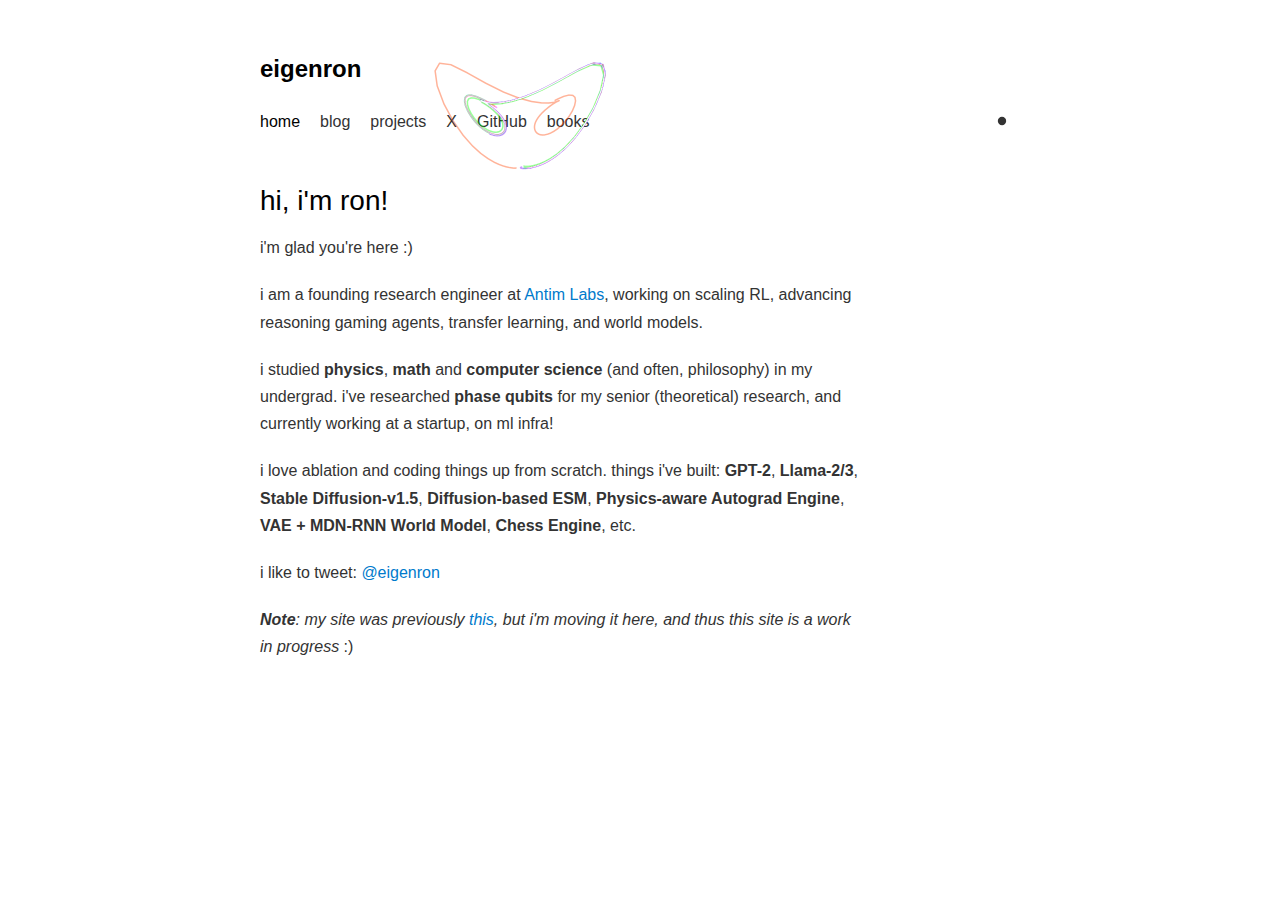
<file: index.html>
<!-- index.html -->
<!DOCTYPE html>
<html lang="en">
<head>
  <meta charset="UTF-8">
  <meta name="viewport" content="width=device-width, initial-scale=1.0">
  <title>eigenron</title>
  <link rel="stylesheet" href="style.css">
</head>
<body>
  <div class="container">
    <header>
      <h1 class="site-title">eigenron</h1>
      <nav>
        <a href="index.html" class="nav-link active">home</a>
        <a href="blogs.html" class="nav-link">blog</a>
        <a href="#" class="nav-link">projects</a>
        <a href="https://x.com/eigenron" class="nav-link" target="_blank">X</a>
        <a href="https://github.com/ronaldnetawat" class="nav-link" target="_blank">GitHub</a>
        <a href="#" class="nav-link">books</a>
        <button class="theme-toggle" id="themeToggle" aria-label="Toggle theme">
          <svg class="theme-icon sun-icon" xmlns="http://www.w3.org/2000/svg" viewBox="0 0 24 24">
            <circle cx="12" cy="12" r="5"/>
            <path d="M12 1v6m0 6v6m8.66-7H15m-6 0H3m15.66 7.66l-4.24-4.24m-4.24 0L5.34 4.34m13.32 15.32l-4.24-4.24m-4.24 0L5.34 19.66"/>
          </svg>
          <svg class="theme-icon moon-icon" xmlns="http://www.w3.org/2000/svg" viewBox="0 0 24 24">
            <path d="M21 12.79A9 9 0 1 1 11.21 3 7 7 0 0 0 21 12.79z"/>
          </svg>
        </button>
      </nav>
    </header>
    
    <main>
      <!-- Lorenz Attractor Animation Background -->
      <div class="lorenz-container">
        <canvas id="lorenzCanvas"></canvas>
      </div>
      <h2 class="greeting">hi, i'm ron!</h2>
      
      <div class="bio">
        <p>i'm glad you're here :)</p>

        <p>i am a founding research engineer at <a href="https://antimlabs.com" target="_blank">Antim Labs</a>, working on scaling RL, advancing reasoning gaming agents, transfer learning, and world models.</p>
        
        <p>i studied <strong>physics</strong>, <strong>math</strong> and <strong>computer science</strong> (and often, philosophy) in my undergrad. i've researched <strong>phase qubits</strong> for my senior (theoretical) research, and currently working at a startup, on ml infra!</p>
        
        <p>i love ablation and coding things up from scratch. things i've built: <strong>GPT-2</strong>, <strong>Llama-2/3</strong>, <strong>Stable Diffusion-v1.5</strong>, <strong>Diffusion-based ESM</strong>, <strong>Physics-aware Autograd Engine</strong>, <strong>VAE + MDN-RNN World Model</strong>, <strong>Chess Engine</strong>, etc.</p>
        
        
        
        <p>i like to tweet: <a href="https://x.com/eigenron" target="_blank">@eigenron</a></p>

        <p><i><strong>Note</strong>: my site was previously <a href="https://eigenron.bearblog.dev/" target="_blank">this</a>, but i'm moving it here, and thus this site is a work in progress</i> :)</p>
      </div>
    </main>
  </div>

  <script>
    class LorenzAttractor {
      constructor(canvas) {
        this.canvas = canvas;
        this.ctx = canvas.getContext('2d');
        this.setupCanvas();
        
        // Lorenz parameters
        this.sigma = 10.0;
        this.rho = 28.0;
        this.beta = 8.0 / 3.0;
        this.dt = 0.01;
        
        // Animation settings
        this.maxTrailLength = 300;
        this.fadeSpeed = 0.02;
        
        // Multiple initial conditions with neon colors
        this.attractors = [
          { x: 1, y: 1, z: 1, trail: [], color: '#00FFFF' },      // Cyan
          { x: 2, y: 1, z: 1, trail: [], color: '#FF00FF' },      // Magenta
          { x: 1, y: 2, z: 1, trail: [], color: '#FFFF00' },      // Yellow
          { x: 1, y: 1, z: 2, trail: [], color: '#00FF00' },      // Green
          { x: -1, y: -1, z: 1, trail: [], color: '#FF4000' },    // Orange
          { x: 0.5, y: -0.5, z: 1.5, trail: [], color: '#8000FF' } // Purple
        ];
        
        this.setupEventListeners();
        this.prePopulateTrails(); // Pre-populate for smooth start
        this.animate();
      }
      
      setupCanvas() {
        // Responsive size based on container
        this.canvas.style.width = '100%';
        this.canvas.style.height = '100%';
        
        // Get actual container dimensions
        const container = this.canvas.parentElement;
        const containerRect = container.getBoundingClientRect();
        let containerWidth = containerRect.width;
        let containerHeight = containerRect.height;
        
        // Fallback: if dimensions are 0 or invalid, use computed styles
        if (containerWidth === 0 || containerHeight === 0) {
          const computedStyle = window.getComputedStyle(container);
          containerWidth = parseFloat(computedStyle.width) || 280;
          containerHeight = parseFloat(computedStyle.height) || 200;
        }
        
        // Ensure minimum dimensions
        if (containerWidth < 50) containerWidth = 280;
        if (containerHeight < 50) containerHeight = 200;
        
        // Set optimized resolution for smooth performance
        const pixelRatio = window.devicePixelRatio || 1;
        // Reduce supersampling on mobile for better performance
        const isMobileDevice = window.innerWidth <= 768;
        const superSamplingRatio = isMobileDevice ? 1.5 : 2;
        this.canvas.width = containerWidth * pixelRatio * superSamplingRatio;
        this.canvas.height = containerHeight * pixelRatio * superSamplingRatio;
        
        this.ctx.scale(pixelRatio * superSamplingRatio, pixelRatio * superSamplingRatio);
        this.ctx.strokeWidth = 1.0;
        
        // Enable high-quality rendering for smooth lines
        this.ctx.imageSmoothingEnabled = true;
        this.ctx.imageSmoothingQuality = 'high';
        this.ctx.lineCap = 'round';
        this.ctx.lineJoin = 'round';
        
        this.width = containerWidth;
        this.height = containerHeight;
        this.centerX = this.width / 2;
        this.centerY = this.height / 2;
        
        // Scale proportionally based on container size
        // Base scale for 700px width container
        // Increase scale on mobile to make it more visible
        const baseScale = isMobileDevice ? 3 : 2;
        this.scale = baseScale * (containerWidth / 700);
      }
      
      setupEventListeners() {
        let resizeTimeout;
        window.addEventListener('resize', () => {
          clearTimeout(resizeTimeout);
          resizeTimeout = setTimeout(() => {
            // Clear trails and repopulate for new dimensions
            this.attractors.forEach(attractor => {
              attractor.trail = [];
            });
            this.setupCanvas();
            this.prePopulateTrails();
          }, 150);
        });
      }
      
      prePopulateTrails() {
        // Pre-calculate some trail points for smooth startup
        for (let step = 0; step < 100; step++) {
          this.attractors.forEach(attractor => {
            const [dx, dy, dz] = this.lorenzEquations(attractor.x, attractor.y, attractor.z);
            
            attractor.x += dx;
            attractor.y += dy;
            attractor.z += dz;
            
            const [screenX, screenY] = this.projectTo2D(attractor.x, attractor.y, attractor.z);
            attractor.trail.push([screenX, screenY]);
          });
        }
      }
      
      lorenzEquations(x, y, z) {
        const dx = this.sigma * (y - x) * this.dt;
        const dy = (x * (this.rho - z) - y) * this.dt;
        const dz = (x * y - this.beta * z) * this.dt;
        return [dx, dy, dz];
      }
      
      projectTo2D(x, y, z) {
        // Front view of butterfly - X-Z plane projection centered on screen
        // This shows the classic butterfly shape head-on with wider aspect ratio
        // On mobile, don't apply the large offset that pushes animation off-screen
        const isMobile = window.innerWidth <= 768;
        const yOffset = isMobile ? 0 : -170;
        return [
          this.centerX + x * this.scale * 2,  // 1.5x wider horizontally
          this.centerY - (z - 15) * this.scale + yOffset  // Center around z=15 (typical Lorenz center)
        ];
      }
      
      update() {
        // Clear canvas completely for transparent background
        this.ctx.clearRect(0, 0, this.width, this.height);
        
        this.attractors.forEach(attractor => {
          // Calculate next point using Lorenz equations
          const [dx, dy, dz] = this.lorenzEquations(attractor.x, attractor.y, attractor.z);
          
          attractor.x += dx;
          attractor.y += dy;
          attractor.z += dz;
          
          // Project to 2D
          const [screenX, screenY] = this.projectTo2D(attractor.x, attractor.y, attractor.z);
          
          // Add to trail
          attractor.trail.push([screenX, screenY]);
          
          // Limit trail length
          if (attractor.trail.length > this.maxTrailLength) {
            attractor.trail.shift();
          }
          
          // Draw trail with gradient
          this.drawTrail(attractor);
        });
      }
      
      drawTrail(attractor) {
        if (attractor.trail.length < 2) return;
        
        // Increase visibility on mobile
        const isMobileDevice = window.innerWidth <= 768;
        this.ctx.globalCompositeOperation = 'lighter';
        this.ctx.strokeStyle = attractor.color;
        this.ctx.lineWidth = isMobileDevice ? 2.5 : 1.5;
        this.ctx.globalAlpha = isMobileDevice ? 0.7 : 0.4;
        
        // Simple continuous path for maximum performance
        this.ctx.beginPath();
        this.ctx.moveTo(attractor.trail[0][0], attractor.trail[0][1]);
        
        // Draw every 2nd point for performance while maintaining smoothness
        for (let i = 2; i < attractor.trail.length; i += 2) {
          this.ctx.lineTo(attractor.trail[i][0], attractor.trail[i][1]);
        }
        
        // Always include the last point
        if (attractor.trail.length > 1) {
          this.ctx.lineTo(attractor.trail[attractor.trail.length - 1][0], attractor.trail[attractor.trail.length - 1][1]);
        }
        
        this.ctx.stroke();
        this.ctx.globalAlpha = 1;
        this.ctx.globalCompositeOperation = 'source-over';
      }
      
      animate() {
        this.update();
        requestAnimationFrame(() => this.animate());
      }
    }
    
    // Initialize when DOM is loaded (only once)
    let lorenzInitialized = false;
    function initLorenz() {
      if (lorenzInitialized) return;
      
      const canvas = document.getElementById('lorenzCanvas');
      if (!canvas) return;
      
      const container = canvas.parentElement;
      if (!container) return;
      
      // Wait for container to have valid dimensions
      const checkDimensions = () => {
        const rect = container.getBoundingClientRect();
        const computedStyle = window.getComputedStyle(container);
        const width = rect.width || parseFloat(computedStyle.width) || 0;
        const height = rect.height || parseFloat(computedStyle.height) || 0;
        
        if (width > 0 && height > 0) {
          lorenzInitialized = true;
          new LorenzAttractor(canvas);
        } else {
          // Retry after a short delay
          setTimeout(checkDimensions, 50);
        }
      };
      
      // Start checking after initial delay
      setTimeout(checkDimensions, 100);
    }
    
    document.addEventListener('DOMContentLoaded', initLorenz);
    // Also try on window load in case DOMContentLoaded fires too early
    window.addEventListener('load', initLorenz);
  </script>

  <script>
    // Theme Toggle Functionality
    (function() {
      const themeToggle = document.getElementById('themeToggle');
      const body = document.body;
      
      // Check for saved theme preference or default to light mode
      const currentTheme = localStorage.getItem('theme') || 'light';
      if (currentTheme === 'dark') {
        body.classList.add('dark-mode');
      }
      
      // Toggle theme on button click
      themeToggle.addEventListener('click', () => {
        body.classList.toggle('dark-mode');
        
        // Save theme preference
        const theme = body.classList.contains('dark-mode') ? 'dark' : 'light';
        localStorage.setItem('theme', theme);
      });
    })();
  </script>
</body>
</html>
</file>
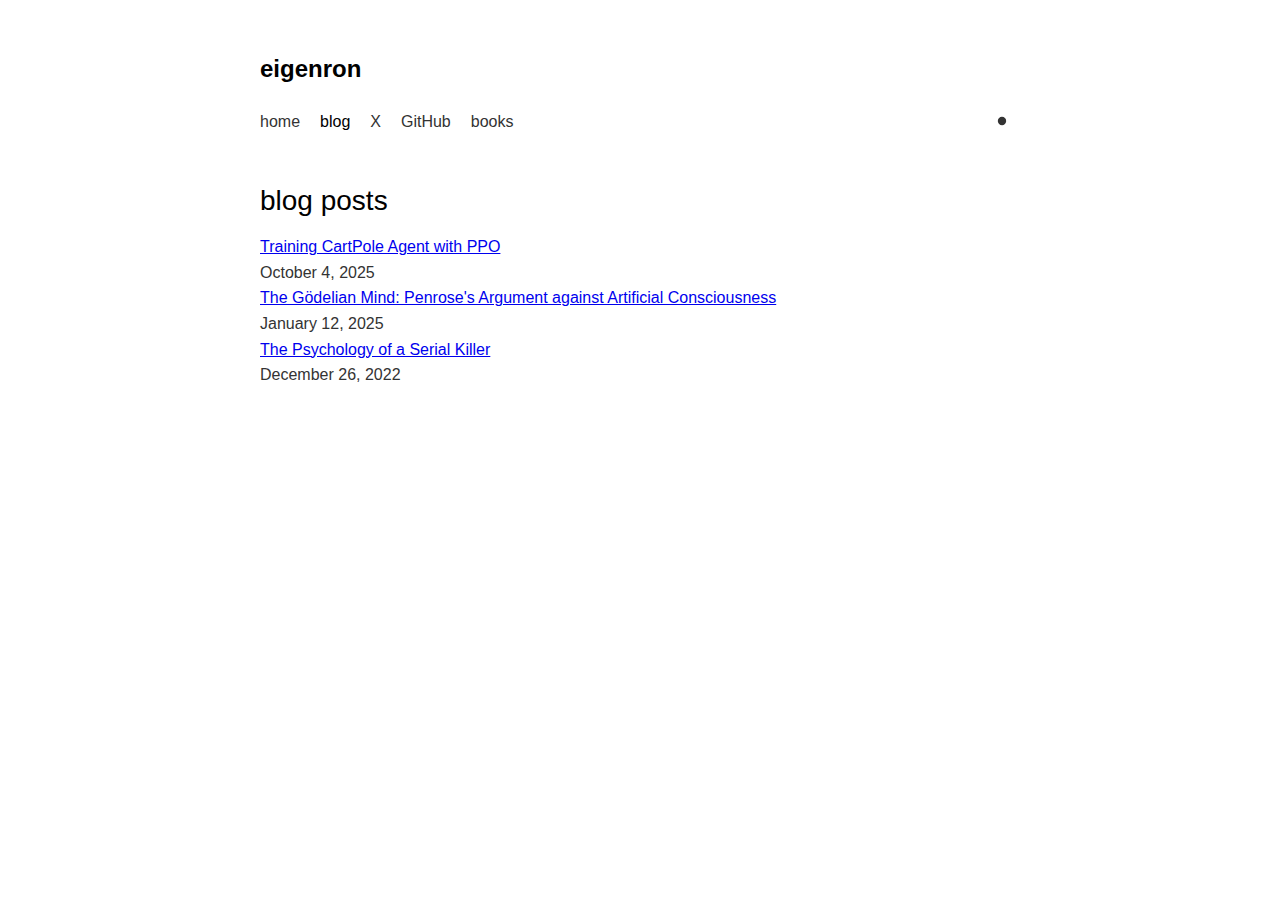
<file: blogs.html>
<!DOCTYPE html>
<html lang="en">
<head>
  <meta charset="UTF-8">
  <meta name="viewport" content="width=device-width, initial-scale=1.0">
  <title>blog - eigenron</title>
  <link rel="stylesheet" href="style.css">
</head>
<body>
  <div class="container">
    <header>
      <h1 class="site-title">eigenron</h1>
      <nav>
        <a href="index.html" class="nav-link">home</a>
        <a href="blogs.html" class="nav-link active">blog</a>
        <a href="https://x.com/eigenron" class="nav-link" target="_blank">X</a>
        <a href="https://github.com/ronaldnetawat" class="nav-link" target="_blank">GitHub</a>
        <a href="https://www.goodreads.com/user/show/193192834-ron" class="nav-link" target="_blank">books</a>
        <button class="theme-toggle" id="themeToggle" aria-label="Toggle theme">
          <svg class="theme-icon sun-icon" xmlns="http://www.w3.org/2000/svg" viewBox="0 0 24 24">
            <circle cx="12" cy="12" r="5"/>
            <path d="M12 1v6m0 6v6m8.66-7H15m-6 0H3m15.66 7.66l-4.24-4.24m-4.24 0L5.34 4.34m13.32 15.32l-4.24-4.24m-4.24 0L5.34 19.66"/>
          </svg>
          <svg class="theme-icon moon-icon" xmlns="http://www.w3.org/2000/svg" viewBox="0 0 24 24">
            <path d="M21 12.79A9 9 0 1 1 11.21 3 7 7 0 0 0 21 12.79z"/>
          </svg>
        </button>
      </nav>
    </header>
    
    <main>
      <h2 class="greeting">blog posts</h2>
      
      <div class="blog-list">
        <div class="blog-item">
          <div class="blog-title">
            <a href="blog-cartpole-ppo.html">Training CartPole Agent with PPO</a>
          </div>
          <div class="blog-date">October 4, 2025</div>
        </div>

        <div class="blog-item">
          <div class="blog-title">
            <a href="godelian-mind.html">The Gödelian Mind: Penrose's Argument against Artificial Consciousness</a>
          </div>
          <div class="blog-date">January 12, 2025</div>
        </div>

        <div class="blog-item">
          <div class="blog-title">
            <a href="psych-serial-killer.html">The Psychology of a Serial Killer</a>
          </div>
          <div class="blog-date">December 26, 2022</div>
        </div>
        
        <!-- Future blog posts will go here -->
      </div>
    </main>
  </div>

  <script>
    // Theme Toggle Functionality
    (function() {
      const themeToggle = document.getElementById('themeToggle');
      const body = document.body;
      
      // Check for saved theme preference or default to light mode
      const currentTheme = localStorage.getItem('theme') || 'light';
      if (currentTheme === 'dark') {
        body.classList.add('dark-mode');
      }
      
      // Toggle theme on button click
      themeToggle.addEventListener('click', () => {
        body.classList.toggle('dark-mode');
        
        // Save theme preference
        const theme = body.classList.contains('dark-mode') ? 'dark' : 'light';
        localStorage.setItem('theme', theme);
      });
    })();
  </script>
</body>
</html>
</file>
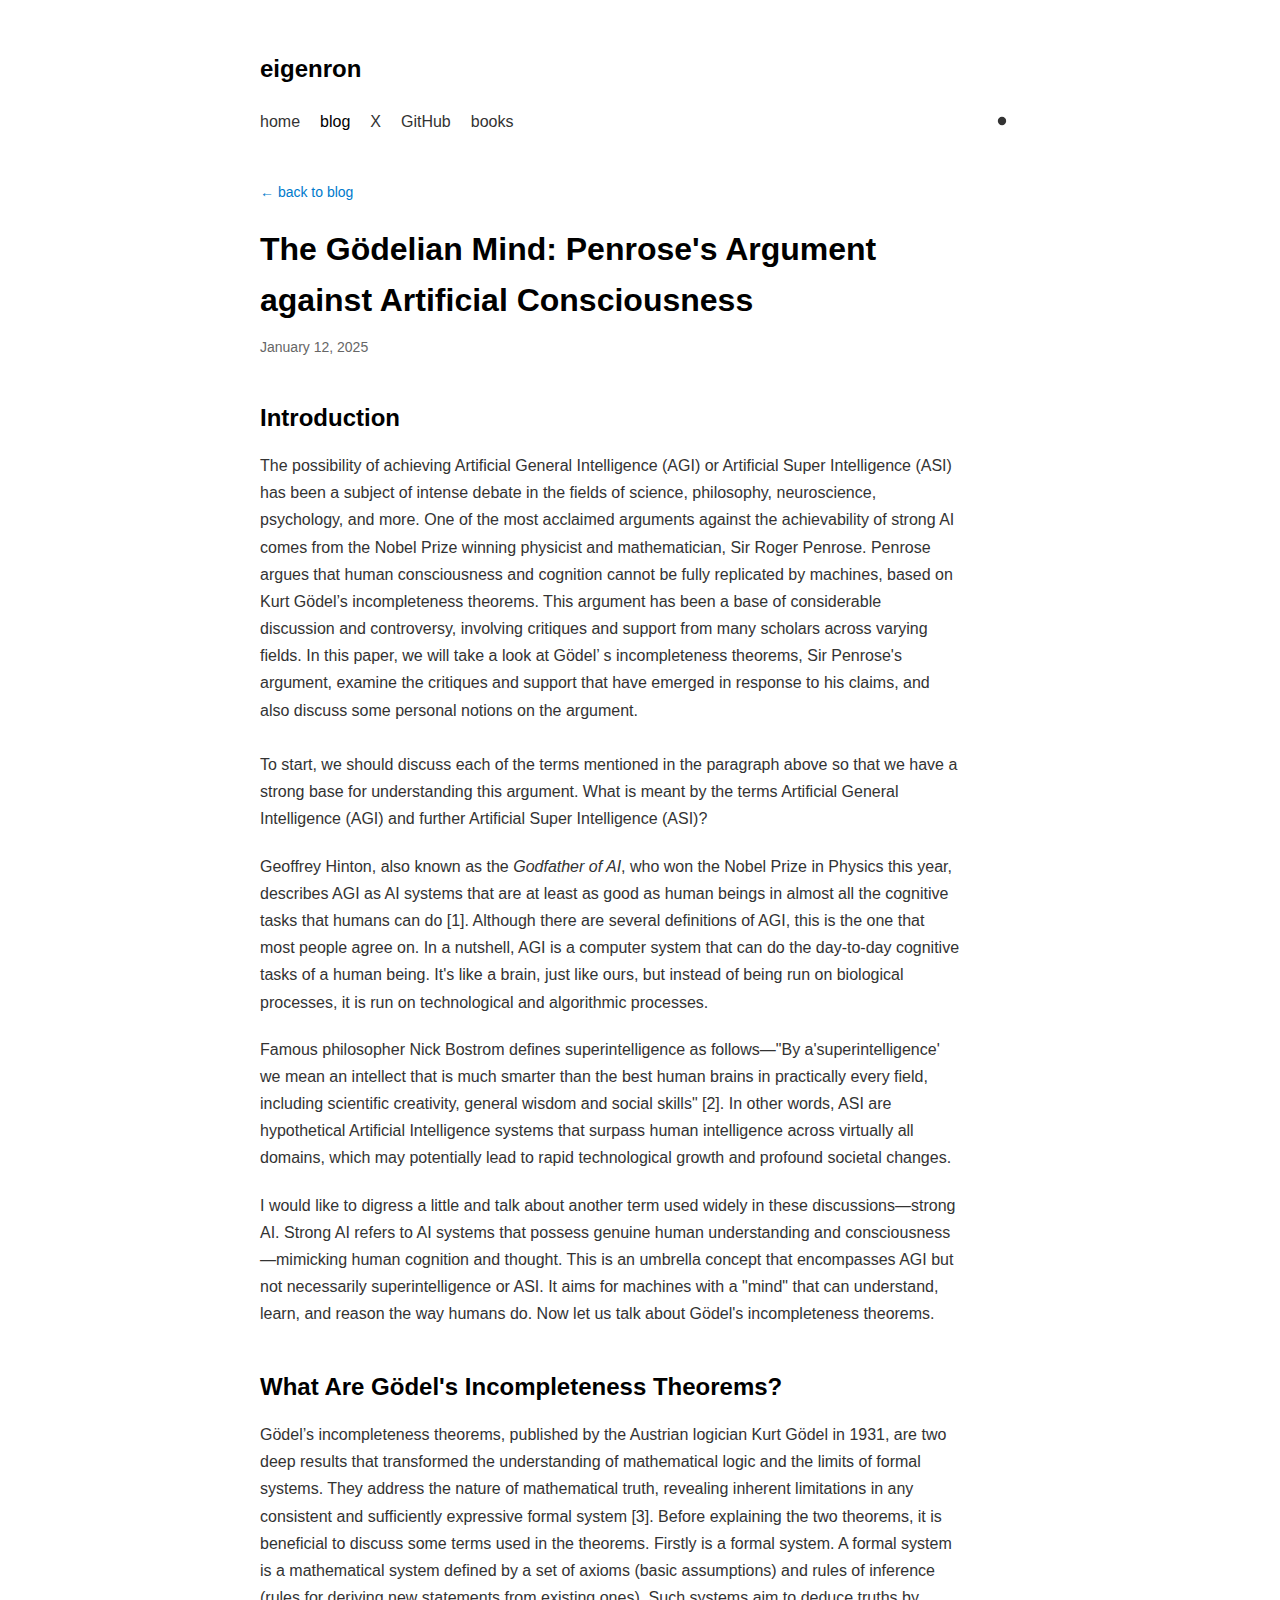
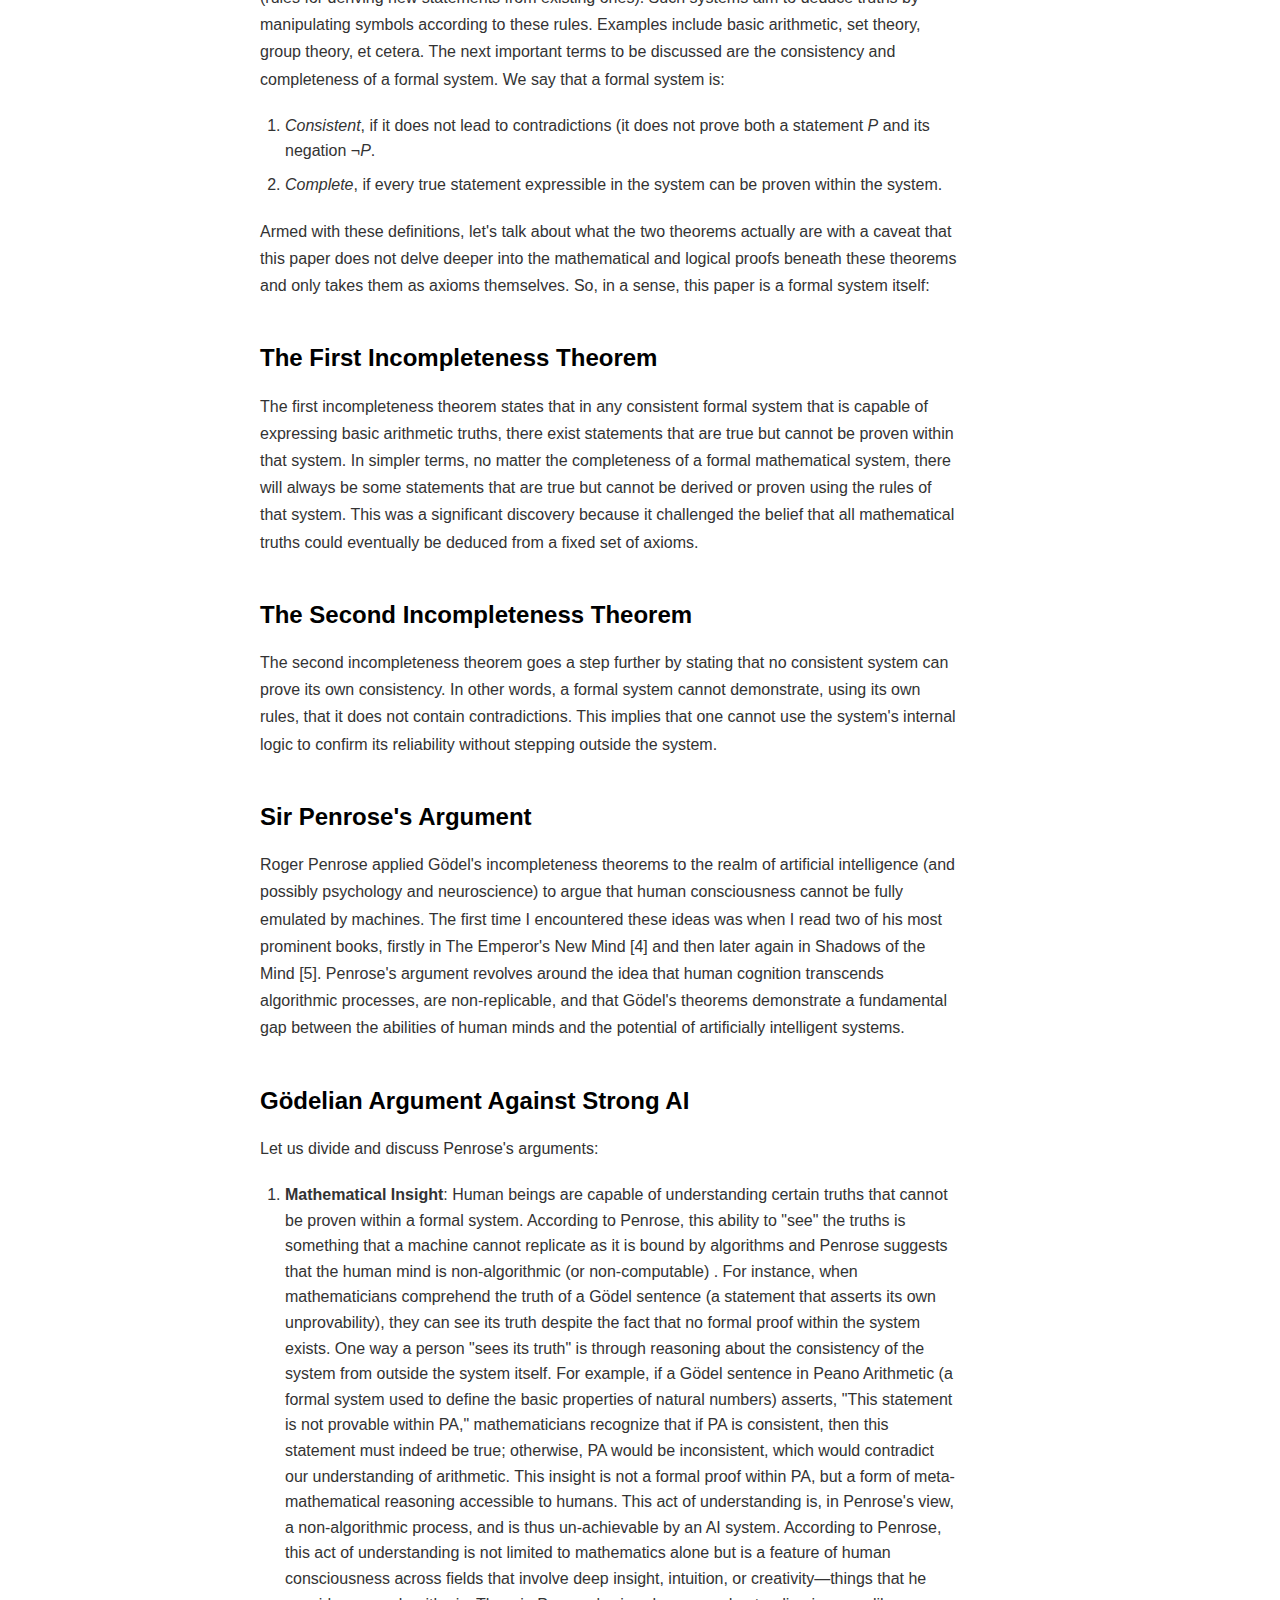
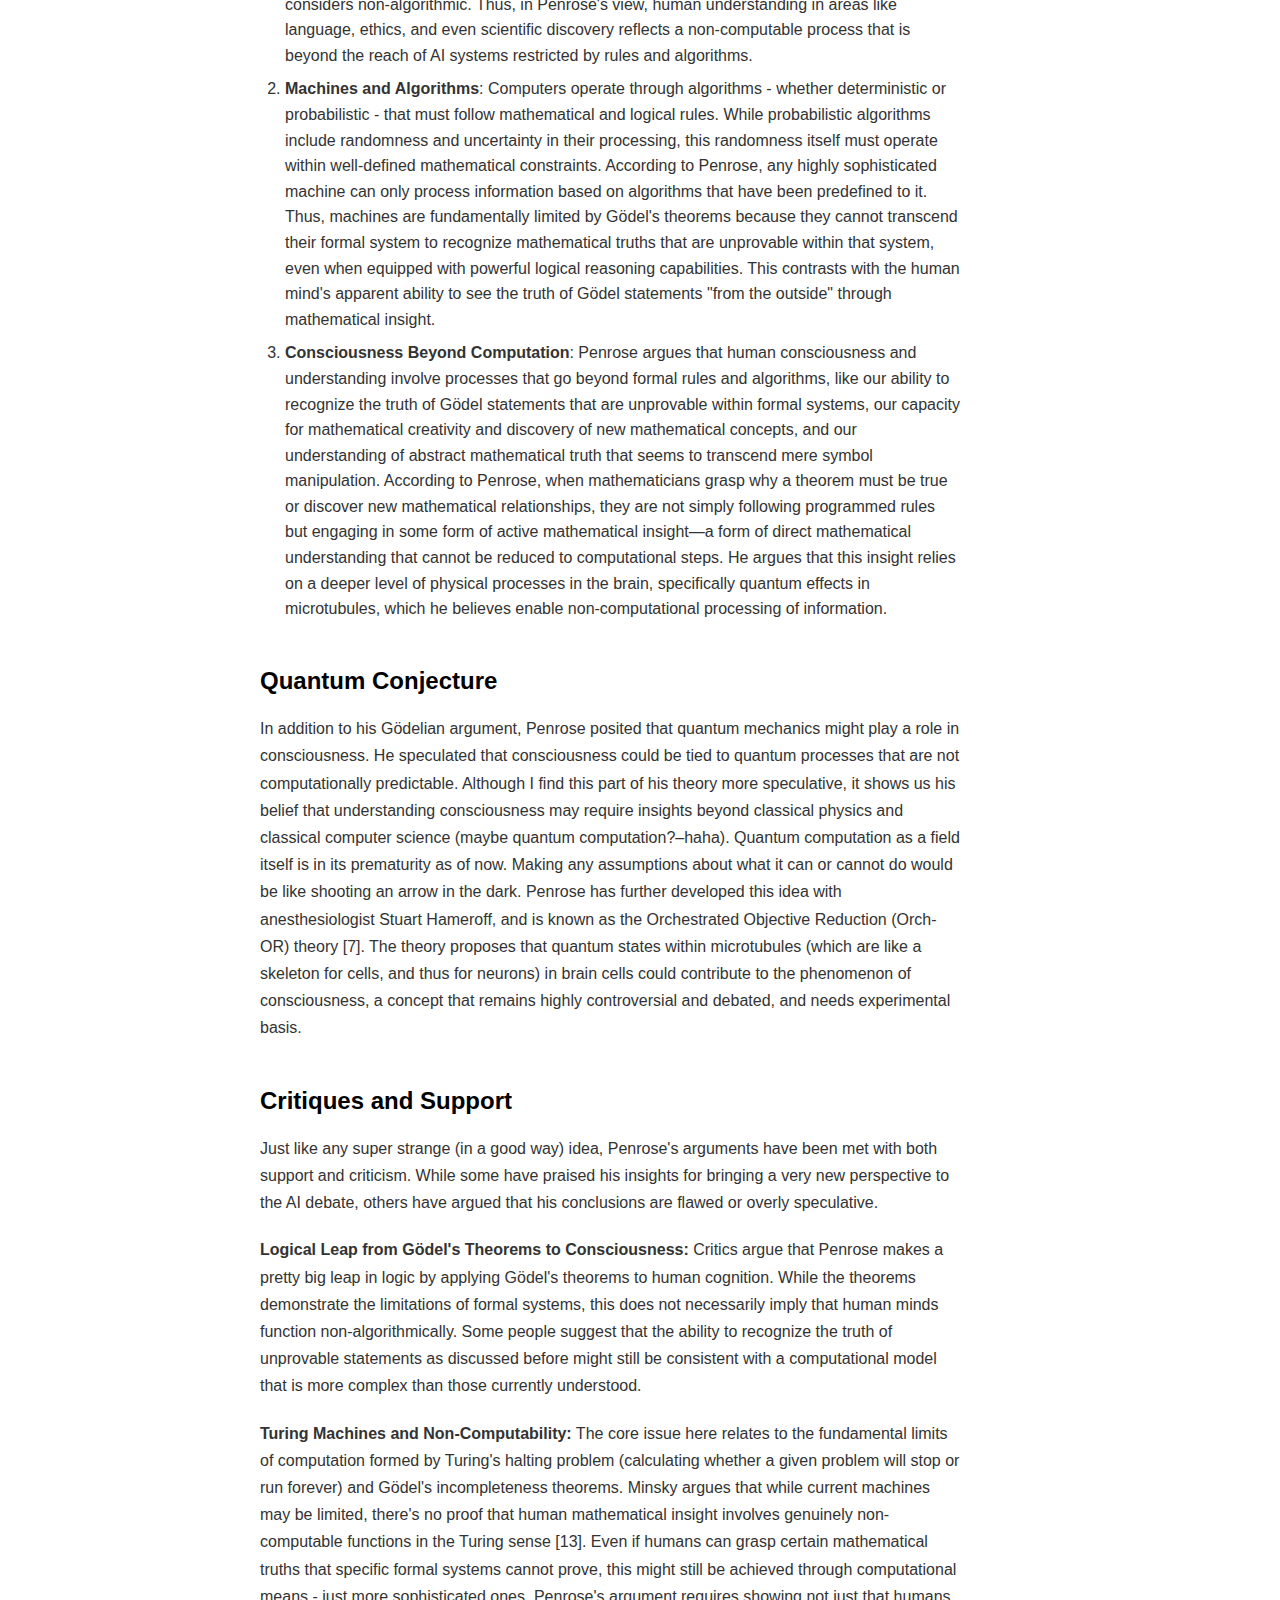
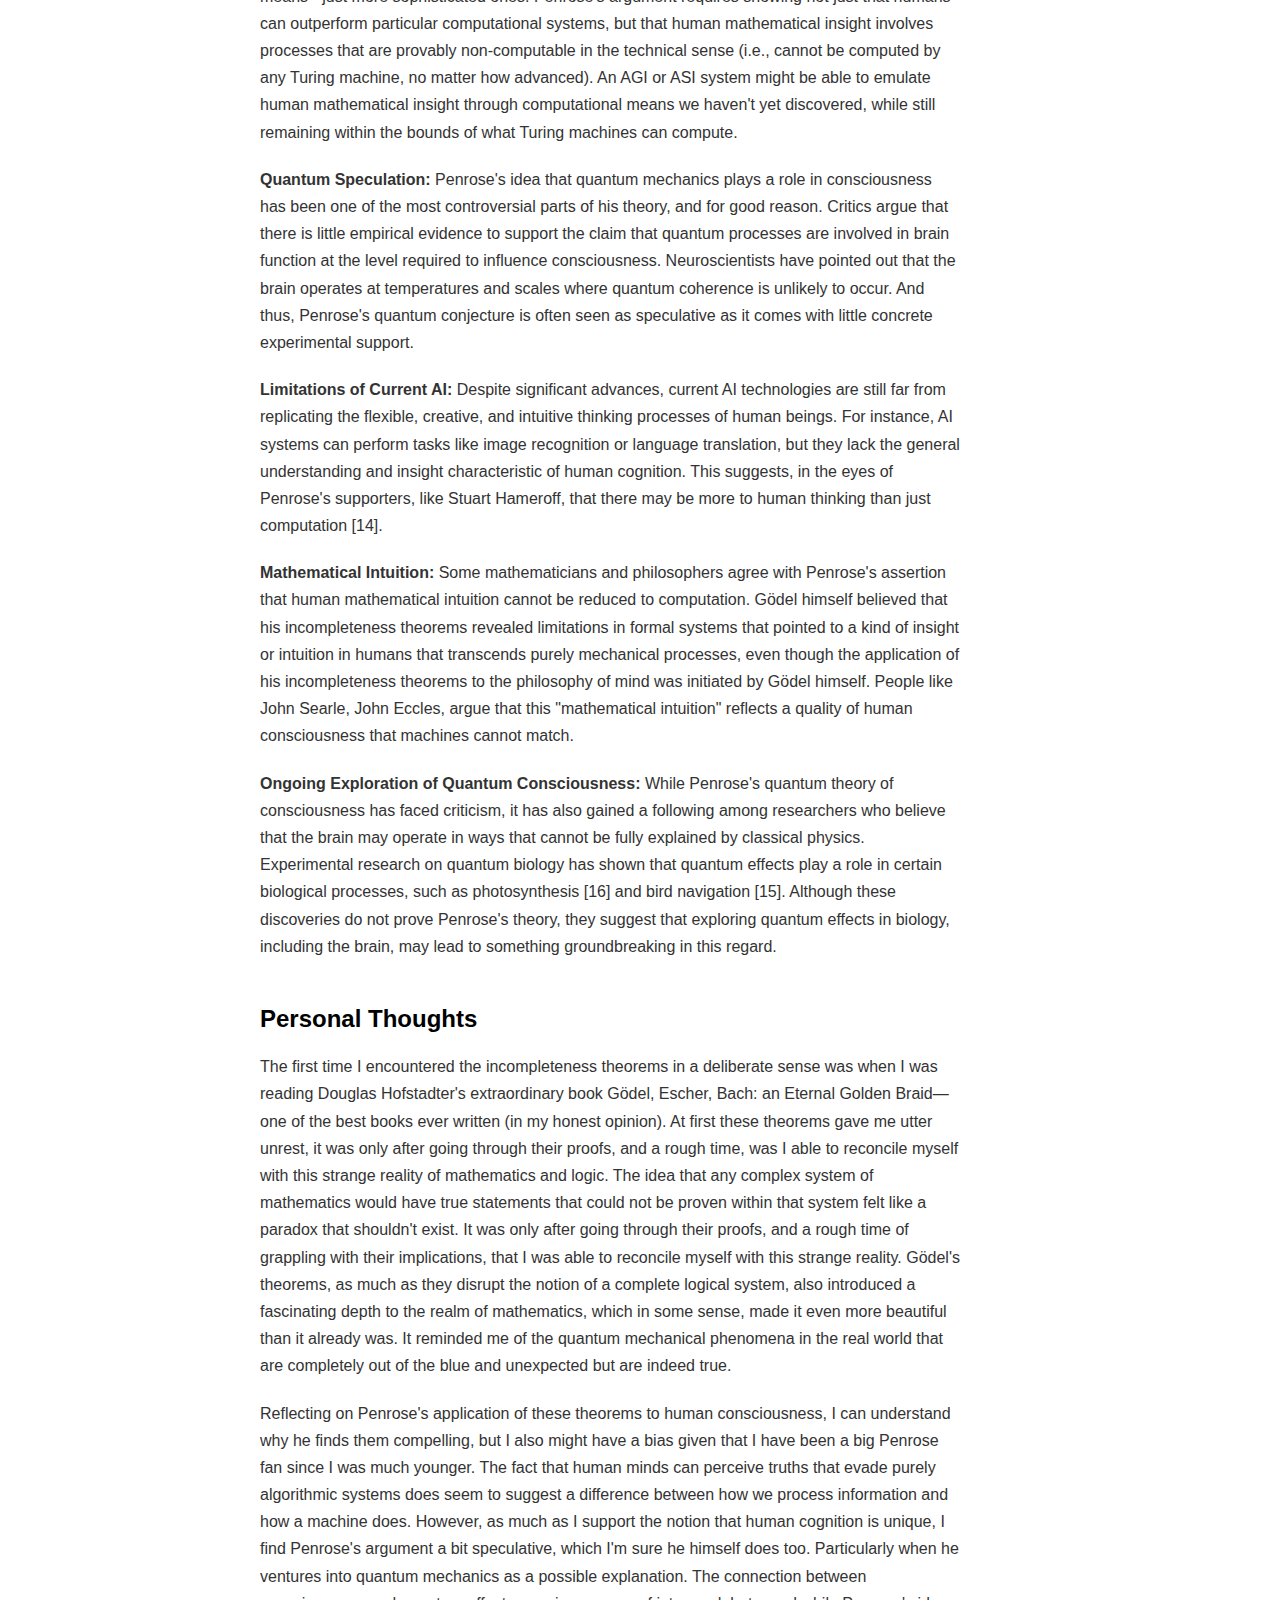
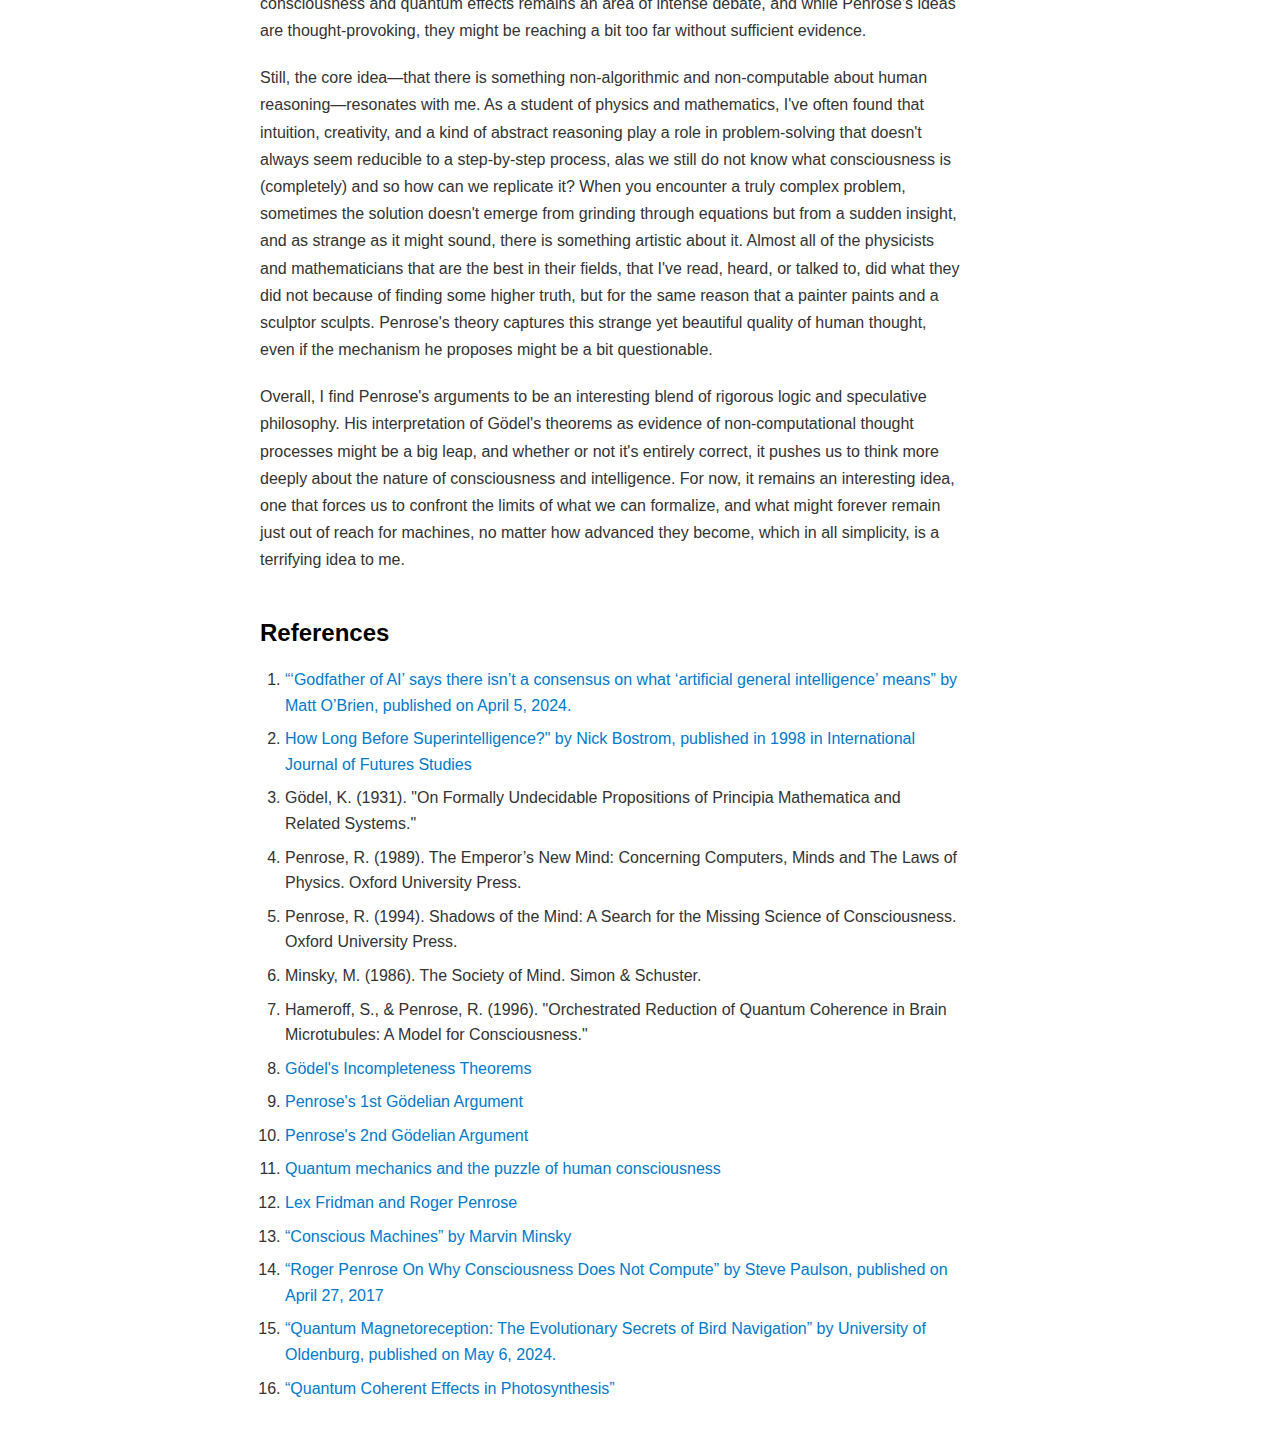
<file: godelian-mind.html>
<!DOCTYPE html>
<html lang="en">
<head>
  <meta charset="UTF-8">
  <meta name="viewport" content="width=device-width, initial-scale=1.0">
  <title>The Gödelian Mind - eigenron</title>
  <link rel="stylesheet" href="style.css">
  <style>
    .blog-header {
      max-width: 700px;
      margin-bottom: 40px;
    }
    
    .blog-title-main {
      font-size: 32px;
      font-weight: 600;
      margin-bottom: 10px;
      color: var(--text-primary);
    }
    
    .blog-meta {
      color: var(--text-secondary);
      font-size: 14px;
      margin-bottom: 10px;
    }
    
    .back-link {
      color: var(--link-color);
      text-decoration: none;
      font-size: 14px;
      display: inline-block;
      margin-bottom: 20px;
    }
    
    .back-link:hover {
      text-decoration: underline;
    }
    
    .blog-content {
      max-width: 700px;
    }
    
    .blog-content h2 {
      font-size: 24px;
      font-weight: 600;
      margin-top: 40px;
      margin-bottom: 15px;
      color: var(--text-primary);
    }
    
    .blog-content h3 {
      font-size: 20px;
      font-weight: 600;
      margin-top: 30px;
      margin-bottom: 12px;
      color: var(--text-primary);
    }
    
    .blog-content p {
      margin-bottom: 20px;
      font-size: 16px;
      line-height: 1.7;
    }
    
    .blog-content ul, .blog-content ol {
      margin-bottom: 20px;
      padding-left: 25px;
    }
    
    .blog-content li {
      margin-bottom: 8px;
      line-height: 1.6;
    }
    
    .blog-content a {
      color: var(--link-color);
      text-decoration: none;
    }
    
    .blog-content a:hover {
      text-decoration: underline;
    }
    
    .blog-content em {
      font-style: italic;
    }
    
    .blog-content strong {
      font-weight: 600;
    }
  </style>
</head>
<body>
  <div class="container">
    <header>
      <h1 class="site-title">eigenron</h1>
      <nav>
        <a href="index.html" class="nav-link">home</a>
        <a href="blogs.html" class="nav-link active">blog</a>
        <a href="https://x.com/eigenron" class="nav-link" target="_blank">X</a>
        <a href="https://github.com/ronaldnetawat" class="nav-link" target="_blank">GitHub</a>
        <a href="https://www.goodreads.com/user/show/193192834-ron" class="nav-link" target="_blank">books</a>
        <button class="theme-toggle" id="themeToggle" aria-label="Toggle theme">
          <svg class="theme-icon sun-icon" xmlns="http://www.w3.org/2000/svg" viewBox="0 0 24 24">
            <circle cx="12" cy="12" r="5"/>
            <path d="M12 1v6m0 6v6m8.66-7H15m-6 0H3m15.66 7.66l-4.24-4.24m-4.24 0L5.34 4.34m13.32 15.32l-4.24-4.24m-4.24 0L5.34 19.66"/>
          </svg>
          <svg class="theme-icon moon-icon" xmlns="http://www.w3.org/2000/svg" viewBox="0 0 24 24">
            <path d="M21 12.79A9 9 0 1 1 11.21 3 7 7 0 0 0 21 12.79z"/>
          </svg>
        </button>
      </nav>
    </header>
    
    <main>
      <a href="blogs.html" class="back-link">← back to blog</a>
      
      <article>
        <div class="blog-header">
          <h1 class="blog-title-main">The Gödelian Mind: Penrose's Argument against Artificial Consciousness</h1>
          <div class="blog-meta">January 12, 2025</div>
        </div>
        
        <div class="blog-content">
                <h2>Introduction</h2>
                <p>
                    The possibility of achieving Artificial General Intelligence (AGI) or Artificial Super Intelligence (ASI) has been a
                    subject of intense debate in the fields of science, philosophy, neuroscience, psychology, and more. One of the
                    most acclaimed arguments against the achievability of strong AI comes from the Nobel Prize winning physicist
                    and mathematician, Sir Roger Penrose. Penrose argues that human consciousness and cognition cannot be fully
                    replicated by machines, based on Kurt Gödel’s incompleteness theorems. This argument has been a base of
                    considerable discussion and controversy, involving critiques and support from many scholars across varying
                    fields. In this paper, we will take a look at Gödel’
                    s incompleteness theorems, Sir Penrose's argument, examine the critiques and support that have emerged in response to his claims, and also discuss some personal notions on the argument.
                    <br> <br>
                    To start, we should discuss each of the terms mentioned in the paragraph above so that we have a strong base for
                    understanding this argument. What is meant by the terms Artificial General Intelligence (AGI) and further
                    Artificial Super Intelligence (ASI)?
                </p>
                <p>
                    Geoffrey Hinton, also known as the <em>Godfather of AI</em>, who won the Nobel Prize in Physics this year, describes
                    AGI as AI systems that are at least as good as human beings in almost all the cognitive tasks that humans can do
                    [1]. Although there are several definitions of AGI, this is the one that most people agree on. In a nutshell, AGI is
                    a                     computer system that can do the day-to-day cognitive tasks of a human being. It's like a brain, just like ours,
                    but instead of being run on biological processes, it is run on technological and algorithmic processes. 
                </p>
                <p>
                    Famous philosopher Nick Bostrom defines superintelligence as follows—"By a'superintelligence' we mean an intellect that is much smarter than the best human brains in practically every field, including scientific creativity, general wisdom and social skills" [2]. In other words, ASI are hypothetical Artificial Intelligence systems that
                    surpass human intelligence across virtually all domains, which may potentially lead to rapid technological
                    growth and profound societal changes.
                </p>
                <p>
                    I would like to digress a little and talk about another term used widely in these discussions—strong AI. Strong
                    AI refers to AI systems that possess genuine human understanding and consciousness—mimicking human
                    cognition and thought. This is an umbrella concept that encompasses AGI but not necessarily superintelligence or ASI. It aims for machines with a "mind" that can understand, learn, and reason the way humans do. Now let us talk about Gödel's incompleteness theorems. 
                </p>
                
                <h2>What Are Gödel's Incompleteness Theorems?</h2>
                <p>
                    Gödel’s incompleteness theorems, published by the Austrian logician Kurt Gödel in 1931, are two deep results
                    that transformed the understanding of mathematical logic and the limits of formal systems. They address the
                    nature of mathematical truth, revealing inherent limitations in any consistent and sufficiently expressive formal
                    system [3]. Before explaining the two theorems, it is beneficial to discuss some terms used in the theorems. Firstly is a formal system. A formal system is a mathematical system defined by a set of axioms (basic assumptions) and rules of
                    inference (rules for deriving new statements from existing ones). Such systems aim to deduce truths by manipulating symbols according to these rules. Examples include basic arithmetic, set theory, group theory, et cetera. The next important terms to be discussed are the consistency and completeness of a formal system. We say that a formal system is:
                </p>
                <ol>
                    <li><em>Consistent</em>, if it does not lead to contradictions (it does not prove both a statement <em>P</em> and its negation ¬<em>P</em>.</li>
                    <li><em>Complete</em>, if every true statement expressible in the system can be proven within the system.</li>
                </ol>
                <p>
                    Armed with these definitions, let's talk about what the two theorems actually are with a caveat that this paper does not delve deeper into the mathematical and logical proofs beneath these theorems and only takes them as axioms themselves. So, in a sense, this paper is a formal system itself:
                </p>
                    
                <h2>The First Incompleteness Theorem</h2>
                <p>
                    The first incompleteness theorem states that in any consistent formal system that is capable of expressing basic arithmetic truths, there exist statements that are true but cannot be proven within that system. In simpler terms, no matter the completeness of a formal mathematical system, there will always be some statements that are true but cannot be derived or proven using the rules of that system. This was a significant discovery because it challenged the belief that all mathematical truths could eventually be deduced from a fixed set of axioms.
                </p>
                
                <h2>The Second Incompleteness Theorem</h2>
                <p>
                    The second incompleteness theorem goes a step further by stating that no consistent system can prove its own consistency. In other words, a formal system cannot demonstrate, using its own rules, that it does not contain contradictions. This implies that one cannot use the system's internal logic to confirm its reliability without stepping outside the system.
                </p>

                <h2>Sir Penrose's Argument</h2>
                <p>
                    Roger Penrose applied Gödel's incompleteness theorems to the realm of artificial intelligence (and possibly psychology and neuroscience) to argue that human consciousness cannot be fully emulated by machines. The first time I encountered these ideas was when I read two of his most prominent books, firstly in The Emperor's New Mind [4] and then later again in Shadows of the Mind [5]. Penrose's argument revolves around the idea that human cognition transcends algorithmic processes, are non-replicable, and that Gödel's theorems demonstrate a fundamental gap between the abilities of human minds and the potential of artificially intelligent systems.
                </p>
                
                <h2>Gödelian Argument Against Strong AI</h2>
                <p>
                    Let us divide and discuss Penrose's arguments:
                </p>
                <ol>
                    <li><strong>Mathematical Insight</strong>: Human beings are capable of understanding certain truths that cannot be proven within a formal system. According to Penrose, this ability to "see" the truths is something that a machine cannot replicate as it is bound by algorithms and Penrose suggests that the human mind is non-algorithmic (or non-computable) . For instance, when mathematicians comprehend the truth of a Gödel sentence (a statement that asserts its own unprovability), they can see its truth despite the fact that no formal proof within the system exists. One way a person "sees its truth" is through reasoning about the consistency of the system from outside the system itself. For example, if a Gödel sentence in Peano Arithmetic (a formal system used to define the basic properties of natural numbers) asserts, "This statement is not provable within PA," mathematicians recognize that if PA is consistent, then this statement must indeed be true; otherwise, PA would be inconsistent, which would contradict our understanding of arithmetic. This insight is not a formal proof within PA, but a form of meta-mathematical reasoning accessible to humans. This act of understanding is, in Penrose's view, a non-algorithmic process, and is thus un-achievable by an AI system. According to Penrose, this act of understanding is not limited to mathematics alone but is a feature of human consciousness across fields that involve deep insight, intuition, or creativity—things that he considers non-algorithmic. Thus, in Penrose's view, human understanding in areas like language, ethics, and even scientific discovery reflects a non-computable process that is beyond the reach of AI systems restricted by rules and algorithms.</li>
                    <li><strong>Machines and Algorithms</strong>: Computers operate through algorithms - whether deterministic or probabilistic - that must follow mathematical and logical rules. While probabilistic algorithms include randomness and uncertainty in their processing, this randomness itself must operate within well-defined mathematical constraints.  According to Penrose, any highly sophisticated machine can only process information based on algorithms that have been predefined to it. Thus, machines are fundamentally limited by Gödel's theorems because they cannot transcend their formal system to recognize mathematical truths that are unprovable within that system, even when equipped with powerful logical reasoning capabilities. This contrasts with the human mind's apparent ability to see the truth of Gödel statements "from the outside" through mathematical insight.</li>
                    <li><strong>Consciousness Beyond Computation</strong>: Penrose argues that human consciousness and understanding involve processes that go beyond formal rules and algorithms, like our ability to recognize the truth of Gödel statements that are unprovable within formal systems, our capacity for mathematical creativity and discovery of new mathematical concepts, and our understanding of abstract mathematical truth that seems to transcend mere symbol manipulation. According to Penrose, when mathematicians grasp why a theorem must be true or discover new mathematical relationships, they are not simply following programmed rules but engaging in some form of active mathematical insight—a form of direct mathematical understanding that cannot be reduced to computational steps. He argues that this insight relies on a deeper level of physical processes in the brain, specifically quantum effects in microtubules, which he believes enable non-computational processing of information.</li>
                </ol>

                <h2>Quantum Conjecture</h2>
                <p>
                    In addition to his Gödelian argument, Penrose posited that quantum mechanics might play a role in consciousness. He speculated that consciousness could be tied to quantum processes that are not computationally predictable. Although I find this part of his theory more speculative, it shows us his belief that understanding consciousness may require insights beyond classical physics and classical computer science (maybe quantum computation?–haha). Quantum computation as a field itself is in its prematurity as of now. Making any assumptions about what it can or cannot do would be like shooting an arrow in the dark. Penrose has further developed this idea with anesthesiologist Stuart Hameroff, and is known as the Orchestrated Objective Reduction (Orch-OR) theory [7]. The theory proposes that quantum states within microtubules (which are like a skeleton for cells, and thus for neurons)  in brain cells could contribute to the phenomenon of consciousness, a concept that remains highly controversial and debated, and needs experimental basis.
                </p>
                
                <h2>Critiques and Support</h2>
                <p>
                    Just like any super strange (in a good way) idea, Penrose's arguments have been met with both support and criticism. While some have praised his insights for bringing a very new perspective to the AI debate, others have argued that his conclusions are flawed or overly speculative.
                </p>
                <p>
                    <strong>Logical Leap from Gödel's Theorems to Consciousness:</strong> Critics argue that Penrose makes a pretty big leap in logic by applying Gödel's theorems to human cognition. While the theorems demonstrate the limitations of formal systems, this does not necessarily imply that human minds function non-algorithmically. Some people suggest that the ability to recognize the truth of unprovable statements as discussed before might still be consistent with a computational model that is more complex than those currently understood.
                </p>
                <p>
                    <strong>Turing Machines and Non-Computability:</strong> The core issue here relates to the fundamental limits of computation formed by Turing's halting problem (calculating whether a given problem will stop or run forever) and Gödel's incompleteness theorems. Minsky argues that while current machines may be limited, there's no proof that human mathematical insight involves genuinely non-computable functions in the Turing sense [13]. Even if humans can grasp certain mathematical truths that specific formal systems cannot prove, this might still be achieved through computational means - just more sophisticated ones. Penrose's argument requires showing not just that humans can outperform particular computational systems, but that human mathematical insight involves processes that are provably non-computable in the technical sense (i.e., cannot be computed by any Turing machine, no matter how advanced). An AGI or ASI system might be able to emulate human mathematical insight through computational means we haven't yet discovered, while still remaining within the bounds of what Turing machines can compute.
                </p>
                <p>
                    <strong>Quantum Speculation:</strong> Penrose's idea that quantum mechanics plays a role in consciousness has been one of the most controversial parts of his theory, and for good reason. Critics argue that there is little empirical evidence to support the claim that quantum processes are involved in brain function at the level required to influence consciousness. Neuroscientists have pointed out that the brain operates at temperatures and scales where quantum coherence is unlikely to occur. And thus, Penrose's quantum conjecture is often seen as speculative as it comes with little  concrete experimental support.
                </p>
                <p>
                    <strong>Limitations of Current AI:</strong> Despite significant advances, current AI technologies are still far from replicating the flexible, creative, and intuitive thinking processes of human beings. For instance, AI systems can perform tasks like image recognition or language translation, but they lack the general understanding and insight characteristic of human cognition. This suggests, in the eyes of Penrose's supporters, like Stuart Hameroff, that there may be more to human thinking than just computation [14].
                </p>
                <p>
                    <strong>Mathematical Intuition:</strong> Some mathematicians and philosophers agree with Penrose's assertion that human mathematical intuition cannot be reduced to computation. Gödel himself believed that his incompleteness theorems revealed limitations in formal systems that pointed to a kind of insight or intuition in humans that transcends purely mechanical processes, even though the application of his incompleteness theorems to the philosophy of mind was initiated by Gödel himself. People like John Searle, John Eccles, argue that this "mathematical intuition" reflects a quality of human consciousness that machines cannot match.
                </p>
                <p>
                    <strong>Ongoing Exploration of Quantum Consciousness:</strong> While Penrose's quantum theory of consciousness has faced criticism, it has also gained a following among researchers who believe that the brain may operate in ways that cannot be fully explained by classical physics. Experimental research on quantum biology has shown that quantum effects play a role in certain biological processes, such as photosynthesis [16] and bird navigation [15]. Although these discoveries do not prove Penrose's theory, they suggest that exploring quantum effects in biology, including the brain, may lead to something groundbreaking in this regard.
                </p>

                <h2>Personal Thoughts</h2>
                <p>

                    The first time I encountered the incompleteness theorems in a deliberate sense was when I was reading Douglas Hofstadter's extraordinary book Gödel, Escher, Bach: an Eternal Golden Braid—one of the best books ever written (in my honest opinion). At first these theorems gave me utter unrest, it was only after going through their proofs, and a rough time, was I able to reconcile myself with this strange reality of mathematics and logic. The idea that any complex system of mathematics would have true statements that could not be proven within that system felt like a paradox that shouldn't exist. It was only after going through their proofs, and a rough time of grappling with their implications, that I was able to reconcile myself with this strange reality. Gödel's theorems, as much as they disrupt the notion of a complete logical system, also introduced a fascinating depth to the realm of mathematics, which in some sense, made it even more beautiful than it already was. It reminded me of the quantum mechanical phenomena in the real world that are completely out of the blue and unexpected but are indeed true.
                </p>
                <p>
                    Reflecting on Penrose's application of these theorems to human consciousness, I can understand why he finds them compelling, but I also might have a bias given that I have been a big Penrose fan since I was much younger.  The fact that human minds can perceive truths that evade purely algorithmic systems does seem to suggest a difference between how we process information and how a machine does. However, as much as I support the notion that human cognition is unique, I find Penrose's argument a bit speculative, which I'm sure he himself does too. Particularly when he ventures into quantum mechanics as a possible explanation. The connection between consciousness and quantum effects remains an area of intense debate, and while Penrose's ideas are thought-provoking, they might be reaching a bit too far without sufficient evidence.
                </p>
                <p>
                    Still, the core idea—that there is something non-algorithmic and non-computable about human reasoning—resonates with me. As a student of physics and mathematics, I've often found that intuition, creativity, and a kind of abstract reasoning play a role in problem-solving that doesn't always seem reducible to a step-by-step process, alas we still do not know what consciousness is (completely) and so how can we replicate it? When you encounter a truly complex problem, sometimes the solution doesn't emerge from grinding through equations but from a sudden insight, and as strange as it might sound, there is something artistic about it. Almost all of the physicists and mathematicians that are the best in their fields, that I've read, heard, or talked to, did what they did not because of finding some higher truth, but for the same reason that a painter paints and a sculptor sculpts. Penrose's theory captures this strange yet beautiful quality of human thought, even if the mechanism he proposes might be a bit questionable.
                </p>
                <p>
                    Overall, I find Penrose's arguments to be an interesting blend of rigorous logic and speculative philosophy. His interpretation of Gödel's theorems as evidence of non-computational thought processes might be a big leap, and whether or not it's entirely correct, it pushes us to think more deeply about the nature of consciousness and intelligence. For now, it remains an interesting idea, one that forces us to confront the limits of what we can formalize, and what might forever remain just out of reach for machines, no matter how advanced they become, which in all simplicity, is a terrifying idea to me.
                </p>

                <h2>References</h2>
                    <ol>
                        <li><a href="https://www.fastcompany.com/91086862/godfather-ai-geoffrey-hinton-artificial-general-intelligence">“‘Godfather of AI’ says there isn’t a consensus on what ‘artificial general intelligence’ means” by Matt O’Brien, published on April 5, 2024.</a></li>
                        
                        <li><a href="https://nickbostrom.com/superintelligencehttps://www.nickbostrom.com/superintelligence.html">How Long Before Superintelligence?" by Nick Bostrom, published in 1998 in International Journal of Futures Studies</a></li>

                        <li>Gödel, K. (1931). "On Formally Undecidable Propositions of Principia Mathematica and Related Systems."</li>

                        <li>Penrose, R. (1989). The Emperor’s New Mind: Concerning Computers, Minds and The Laws of Physics. Oxford University Press.</li>

                        <li>Penrose, R. (1994). Shadows of the Mind: A Search for the Missing Science of Consciousness. Oxford University Press.</li>

                        <li>Minsky, M. (1986). The Society of Mind. Simon & Schuster.</li>

                        <li>Hameroff, S., & Penrose, R. (1996). "Orchestrated Reduction of Quantum Coherence in Brain Microtubules: A Model for Consciousness."</li>

                        <li><a href="https://plato.stanford.edu/entries/goedel-incompleteness/">Gödel's Incompleteness Theorems</a></li>

                        <li><a href="https://planetmath.org/penrosesfirstgodelianargument#:~:text=The%20argument%20against%20strong%20AI,able%20to%20prove%20our%20consistency">Penrose's 1st Gödelian Argument</a></li>

                        <li><a href="https://planetmath.org/penrosessecondgodelianargument#:~:text=The%20argument%20against%20strong%20AI,able%20to%20prove%20our%20consistency">Penrose's 2nd Gödelian Argument</a> </li>

                        <li>

                            <a href="https://alleninstitute.org/news/quantum-mechanics-and-the-puzzle-of-human-consciousness/#:~:text=When%20observed%2C%20the%20state%20or,one%20definite%20state%20or%20location.&text=Roger%20Penrose%2C%20a%20Nobel%20Prize,of%20%E2%80%9Cproto%2Dconscious.%E2%80%9D">Quantum mechanics and the puzzle of human consciousness</a> 
                        </li>

                        <li> 
                            <a href="https://youtu.be/orMtwOz6Db0?si=-Zmq9svKwnL7nVOz">Lex Fridman and Roger Penrose</a>
                        </li>

                        <li>
                            <a href="http://www.aurellem.org/6.868/resources/conscious-machines">“Conscious Machines” by Marvin Minsky</a>
                        </li>


                        <li>
                            <a href="https://nautil.us/roger-penrose-on-why-consciousness-does-not-compute-236591/">“Roger Penrose On Why Consciousness Does Not Compute” by Steve Paulson, published on April 27, 2017</a>
                        </li>


                        <li>
                            <a href="https://scitechdaily.com/quantum-magnetoreception-the-evolutionary-secrets-of-bird-navigation/">“Quantum Magnetoreception: The Evolutionary Secrets of Bird Navigation” by University of Oldenburg, published on May 6, 2024.</a>
                        </li>


                        <li>
                            <a href="https://nanohub.org/resources/11789/download/2011.04.20-Whaley-CHEM.pdf">“Quantum Coherent Effects in Photosynthesis”</a>
                        </li>
                    </ol>
 
 
















        </div>
      </article>
    </main>
  </div>

  <script>
    // Theme Toggle Functionality
    (function() {
      const themeToggle = document.getElementById('themeToggle');
      const body = document.body;
      
      // Check for saved theme preference or default to light mode
      const currentTheme = localStorage.getItem('theme') || 'light';
      if (currentTheme === 'dark') {
        body.classList.add('dark-mode');
      }
      
      // Toggle theme on button click
      themeToggle.addEventListener('click', () => {
        body.classList.toggle('dark-mode');
        
        // Save theme preference
        const theme = body.classList.contains('dark-mode') ? 'dark' : 'light';
        localStorage.setItem('theme', theme);
      });
    })();
  </script>
</body>
</html>
</file>
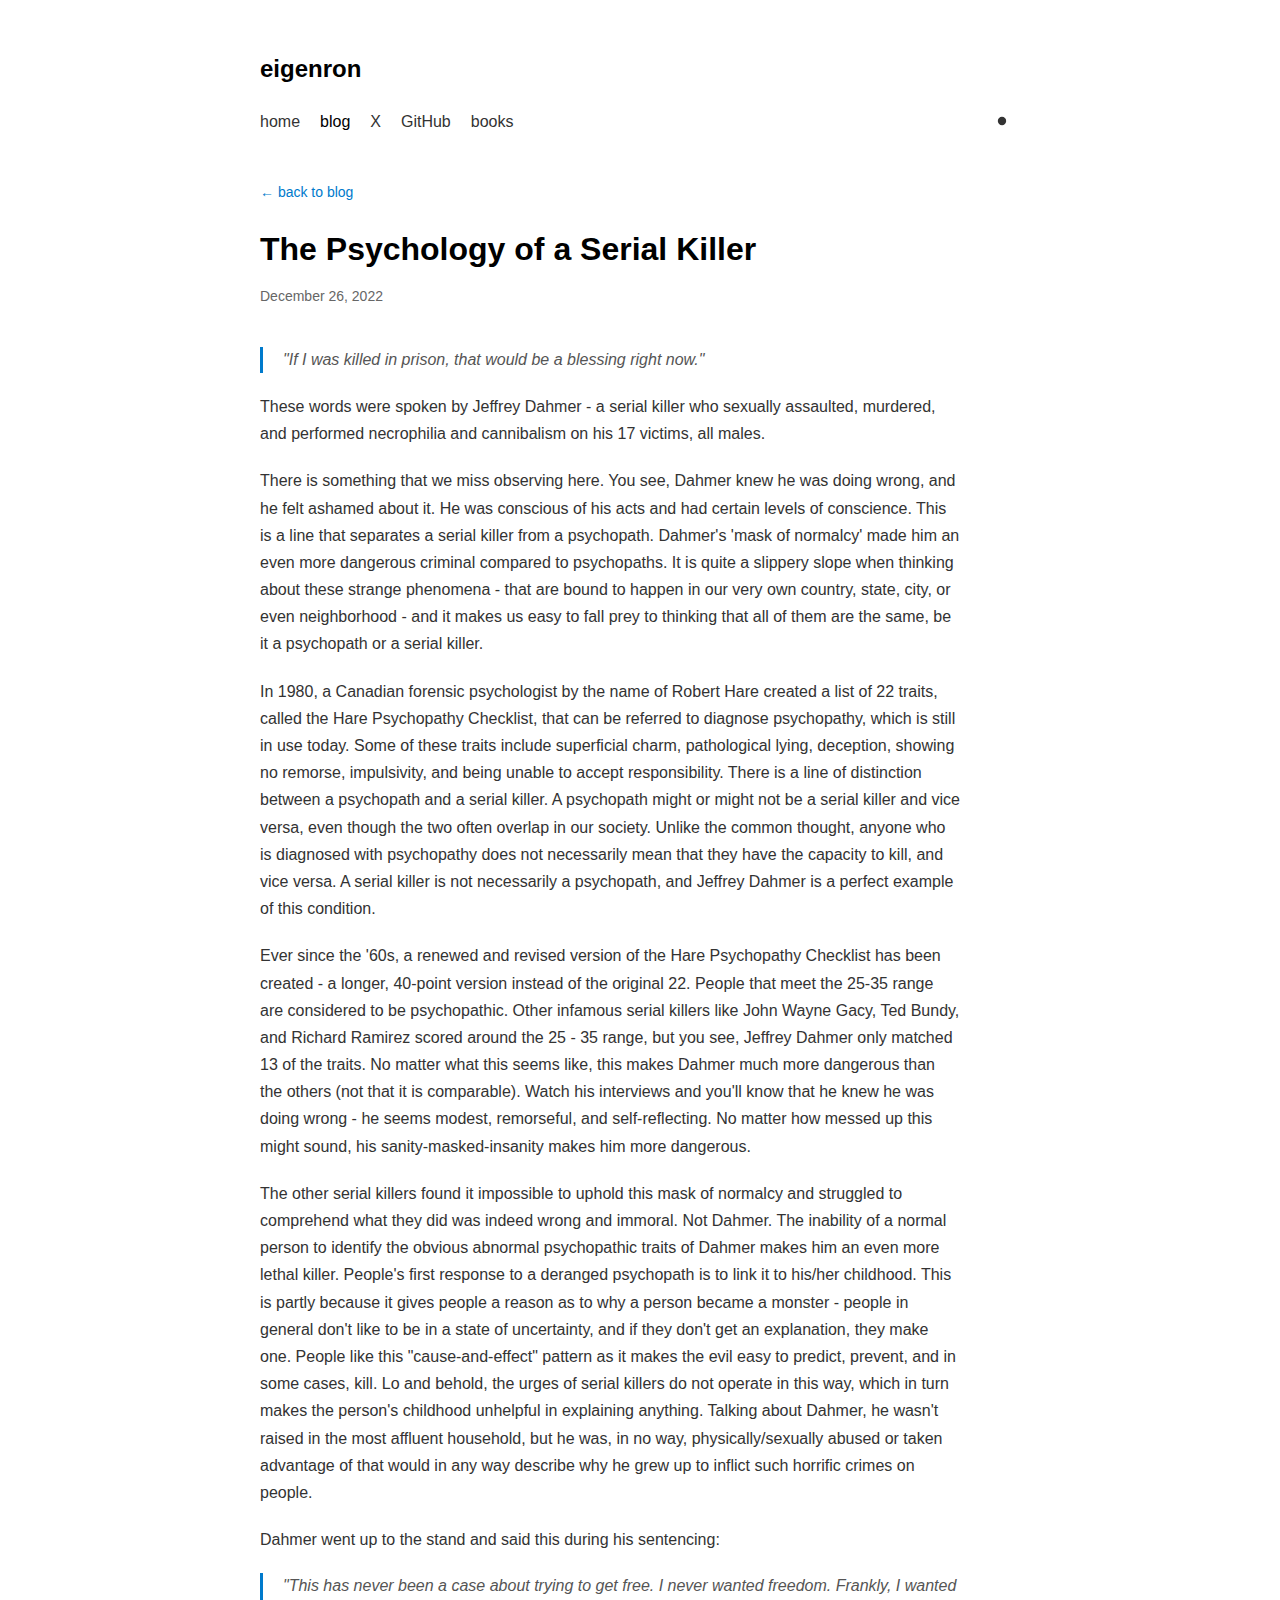
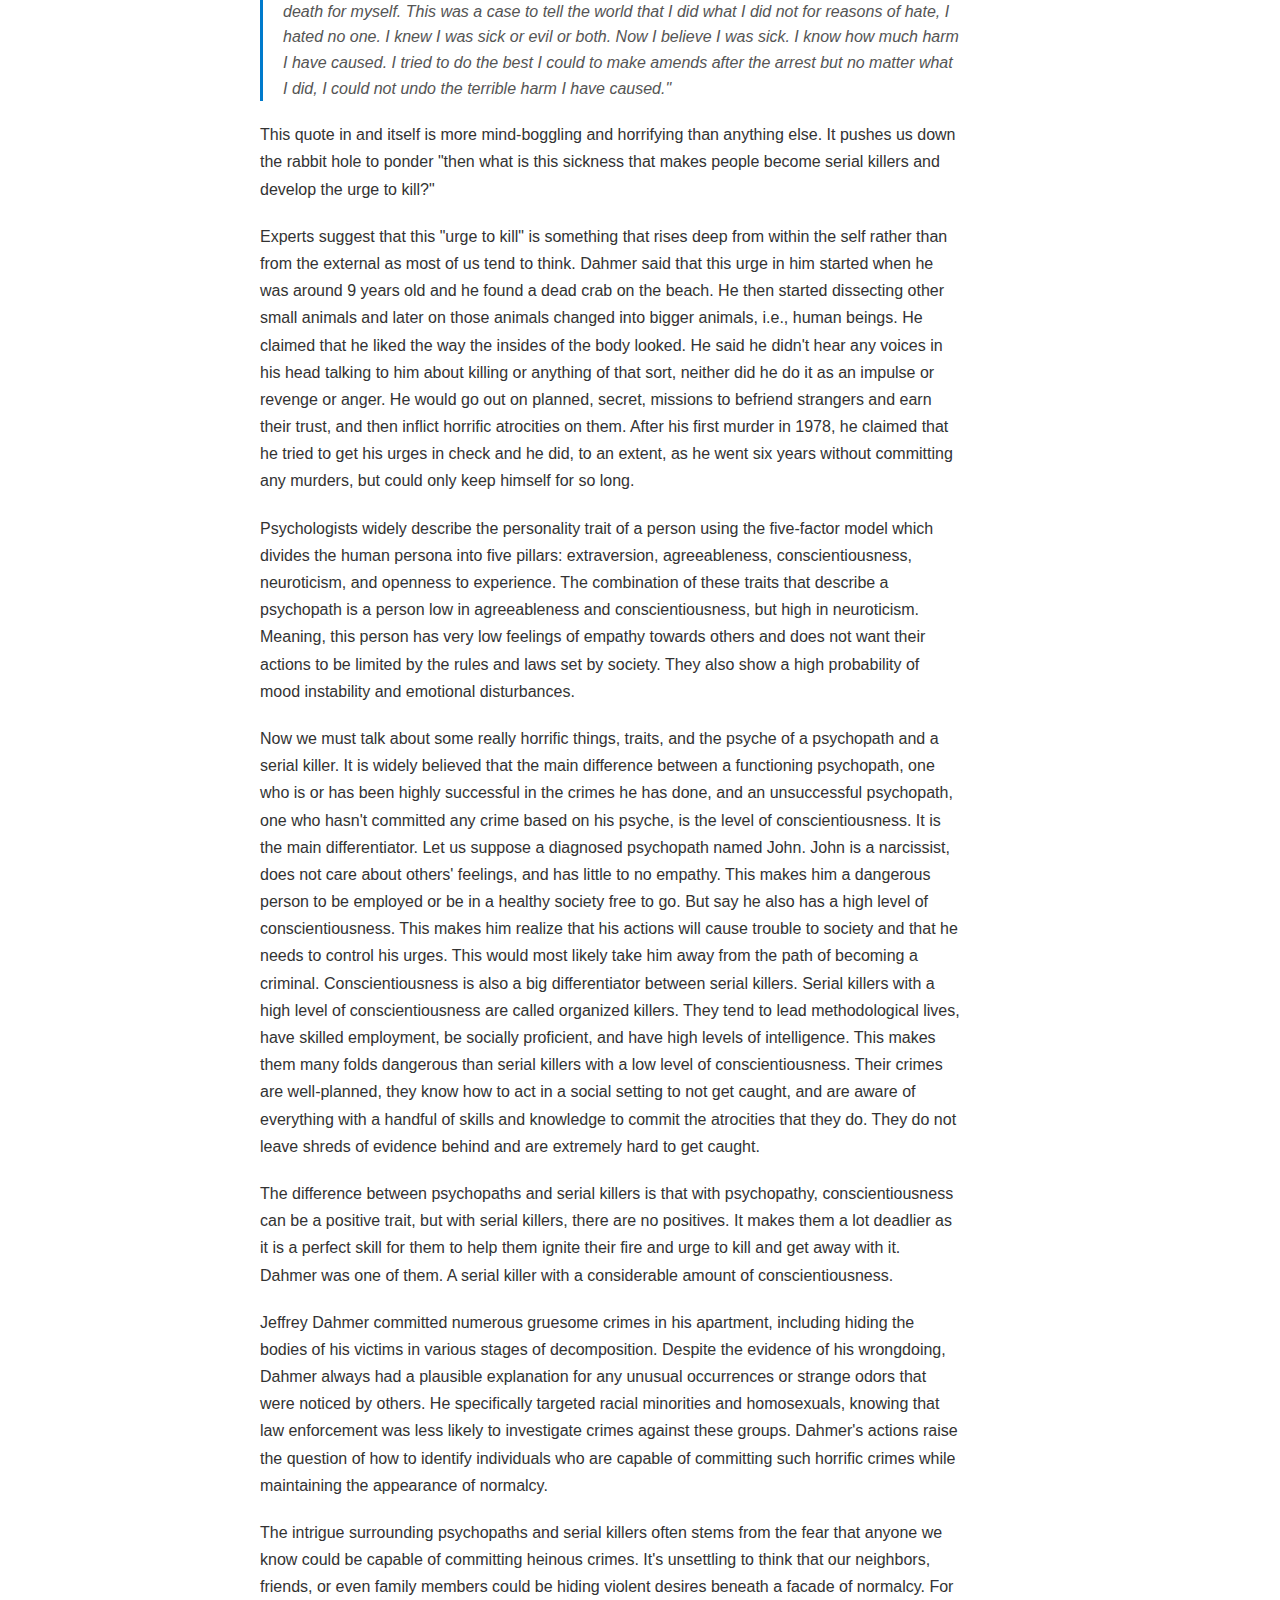
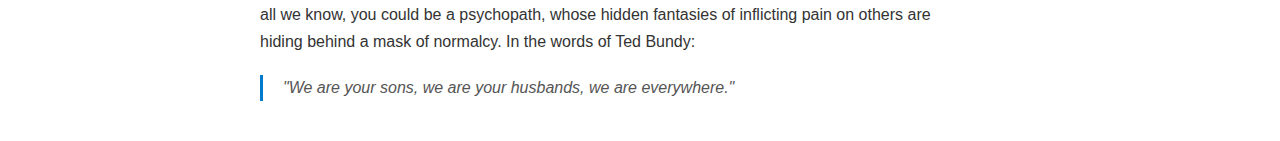
<file: psych-serial-killer.html>
<!DOCTYPE html>
<html lang="en">
<head>
  <meta charset="UTF-8">
  <meta name="viewport" content="width=device-width, initial-scale=1.0">
  <title>The Psychology of a Serial Killer - eigenron</title>
  <link rel="stylesheet" href="style.css">
  <style>
    .blog-header {
      max-width: 700px;
      margin-bottom: 40px;
    }
    
    .blog-title-main {
      font-size: 32px;
      font-weight: 600;
      margin-bottom: 10px;
      color: var(--text-primary);
    }
    
    .blog-meta {
      color: var(--text-secondary);
      font-size: 14px;
      margin-bottom: 10px;
    }
    
    .back-link {
      color: var(--link-color);
      text-decoration: none;
      font-size: 14px;
      display: inline-block;
      margin-bottom: 20px;
    }
    
    .back-link:hover {
      text-decoration: underline;
    }
    
    .blog-content {
      max-width: 700px;
    }
    
    .blog-content p {
      margin-bottom: 20px;
      font-size: 16px;
      line-height: 1.7;
    }
    
    .blog-content a {
      color: var(--link-color);
      text-decoration: none;
    }
    
    .blog-content a:hover {
      text-decoration: underline;
    }
    
    .blog-content em {
      font-style: italic;
    }
    
    .blog-content strong {
      font-weight: 600;
    }
    
    .blog-content blockquote {
      border-left: 3px solid var(--link-color);
      padding-left: 20px;
      margin: 20px 0;
      color: var(--blockquote-color);
      font-style: italic;
    }
  </style>
</head>
<body>
  <div class="container">
    <header>
      <h1 class="site-title">eigenron</h1>
      <nav>
        <a href="index.html" class="nav-link">home</a>
        <a href="blogs.html" class="nav-link active">blog</a>
        <a href="https://x.com/eigenron" class="nav-link" target="_blank">X</a>
        <a href="https://github.com/ronaldnetawat" class="nav-link" target="_blank">GitHub</a>
        <a href="https://www.goodreads.com/user/show/193192834-ron" class="nav-link" target="_blank">books</a>
        <button class="theme-toggle" id="themeToggle" aria-label="Toggle theme">
          <svg class="theme-icon sun-icon" xmlns="http://www.w3.org/2000/svg" viewBox="0 0 24 24">
            <circle cx="12" cy="12" r="5"/>
            <path d="M12 1v6m0 6v6m8.66-7H15m-6 0H3m15.66 7.66l-4.24-4.24m-4.24 0L5.34 4.34m13.32 15.32l-4.24-4.24m-4.24 0L5.34 19.66"/>
          </svg>
          <svg class="theme-icon moon-icon" xmlns="http://www.w3.org/2000/svg" viewBox="0 0 24 24">
            <path d="M21 12.79A9 9 0 1 1 11.21 3 7 7 0 0 0 21 12.79z"/>
          </svg>
        </button>
      </nav>
    </header>
    
    <main>
      <a href="blogs.html" class="back-link">← back to blog</a>
      
      <article>
        <div class="blog-header">
          <h1 class="blog-title-main">The Psychology of a Serial Killer</h1>
          <div class="blog-meta">December 26, 2022</div>
        </div>
        
        <div class="blog-content">
                <blockquote>"If I was killed in prison, that would be a blessing right now."</blockquote>
                
                <p>
                    These words were spoken by Jeffrey Dahmer - a serial killer who sexually assaulted, murdered, and performed necrophilia and cannibalism on his 17 victims, all males.
                </p>
                
                <p>
                    There is something that we miss observing here. You see, Dahmer knew he was doing wrong, and he felt ashamed about it. He was conscious of his acts and had certain levels of conscience. This is a line that separates a serial killer from a psychopath. Dahmer's 'mask of normalcy' made him an even more dangerous criminal compared to psychopaths. It is quite a slippery slope when thinking about these strange phenomena - that are bound to happen in our very own country, state, city, or even neighborhood - and it makes us easy to fall prey to thinking that all of them are the same, be it a psychopath or a serial killer.
                </p>
                
                <p>
                    In 1980, a Canadian forensic psychologist by the name of Robert Hare created a list of 22 traits, called the Hare Psychopathy Checklist, that can be referred to diagnose psychopathy, which is still in use today. Some of these traits include superficial charm, pathological lying, deception, showing no remorse, impulsivity, and being unable to accept responsibility. There is a line of distinction between a psychopath and a serial killer. A psychopath might or might not be a serial killer and vice versa, even though the two often overlap in our society. Unlike the common thought, anyone who is diagnosed with psychopathy does not necessarily mean that they have the capacity to kill, and vice versa. A serial killer is not necessarily a psychopath, and Jeffrey Dahmer is a perfect example of this condition.
                </p>
                
                <p>
                    Ever since the '60s, a renewed and revised version of the Hare Psychopathy Checklist has been created - a longer, 40-point version instead of the original 22. People that meet the 25-35 range are considered to be psychopathic. Other infamous serial killers like John Wayne Gacy, Ted Bundy, and Richard Ramirez scored around the 25 - 35 range, but you see, Jeffrey Dahmer only matched 13 of the traits. No matter what this seems like, this makes Dahmer much more dangerous than the others (not that it is comparable). Watch his interviews and you'll know that he knew he was doing wrong - he seems modest, remorseful, and self-reflecting. No matter how messed up this might sound, his sanity-masked-insanity makes him more dangerous.
                </p>
                
                <p>
                    The other serial killers found it impossible to uphold this mask of normalcy and struggled to comprehend what they did was indeed wrong and immoral. Not Dahmer. The inability of a normal person to identify the obvious abnormal psychopathic traits of Dahmer makes him an even more lethal killer. People's first response to a deranged psychopath is to link it to his/her childhood. This is partly because it gives people a reason as to why a person became a monster - people in general don't like to be in a state of uncertainty, and if they don't get an explanation, they make one. People like this "cause-and-effect" pattern as it makes the evil easy to predict, prevent, and in some cases, kill. Lo and behold, the urges of serial killers do not operate in this way, which in turn makes the person's childhood unhelpful in explaining anything. Talking about Dahmer, he wasn't raised in the most affluent household, but he was, in no way, physically/sexually abused or taken advantage of that would in any way describe why he grew up to inflict such horrific crimes on people.
                </p>

                <p>
                    Dahmer went up to the stand and said this during his sentencing:
                </p>
                
                <blockquote>
                    "This has never been a case about trying to get free. I never wanted freedom. Frankly, I wanted death for myself. This was a case to tell the world that I did what I did not for reasons of hate, I hated no one. I  knew I was sick or evil or both. Now I believe I was sick. I know how much harm I have caused. I tried to do the best I could to make amends after the arrest but no matter what I did, I could  not undo the terrible harm I have caused."
                </blockquote>
                    
                <p>
                    This quote in and itself is more mind-boggling and horrifying than anything else. It pushes us down the rabbit hole to ponder "then what is this sickness that makes people become serial killers and develop the urge to kill?"
                </p>

                <p>
                    Experts suggest that this "urge to kill" is something that rises deep from within the self rather than from the external as most of us tend to think. Dahmer said that this urge in him started when he was around 9 years old and he found a dead crab on the beach. He then started dissecting other small animals and later on those animals changed into bigger animals, i.e., human beings. He claimed that he liked the way the insides of the body looked. He said he didn't hear any voices in his head talking to him about killing or anything of that sort, neither did he do it as an impulse or revenge or anger. He would go out on planned, secret, missions to befriend strangers and earn their trust, and then inflict horrific atrocities on them. After his first murder in 1978, he claimed that he tried to get his urges in check and he did, to an extent, as he went six years without committing any murders, but could only keep himself for so long.
                </p>
                    
                <p>
                    Psychologists widely describe the personality trait of a person using the five-factor model which divides the human persona into five pillars: extraversion, agreeableness, conscientiousness, neuroticism, and openness to experience. The combination of these traits that describe a psychopath is a person low in agreeableness and conscientiousness, but high in neuroticism. Meaning, this person has very low feelings of empathy towards others and does not want their actions to be limited by the rules and laws set by society. They also show a high probability of mood instability and emotional disturbances.
                </p>
                
                <p>
                    Now we must talk about some really horrific things, traits, and the psyche of a psychopath and a serial killer. It is widely believed that the main difference between a functioning psychopath, one who is or has been highly successful in the crimes he has done, and an unsuccessful psychopath, one who hasn't committed any crime based on his psyche, is the level of conscientiousness. It is the main differentiator. Let us suppose a diagnosed psychopath named John. John is a narcissist, does not care about others' feelings, and has little to no empathy. This makes him a dangerous person to be employed or be in a healthy society free to go. But say he also has a high level of conscientiousness. This makes him realize that his actions will cause trouble to society and that he needs to control his urges. This would most likely take him away from the path of becoming a criminal. Conscientiousness is also a big differentiator between serial killers. Serial killers with a high level of conscientiousness are called organized killers. They tend to lead methodological lives, have skilled employment, be socially proficient, and have high levels of intelligence. This makes them many folds dangerous than serial killers with a low level of conscientiousness. Their crimes are well-planned, they know how to act in a social setting to not get caught, and are aware of everything with a handful of skills and knowledge to commit the atrocities that they do. They do not leave shreds of evidence behind and are extremely hard to get caught.
                </p>
                
                <p>
                    The difference between psychopaths and serial killers is that with psychopathy, conscientiousness can be a positive trait, but with serial killers, there are no positives. It makes them a lot deadlier as it is a perfect skill for them to help them ignite their fire and urge to kill and get away with it. Dahmer was one of them. A serial killer with a considerable amount of conscientiousness.
                </p>

                <p>
                    Jeffrey Dahmer committed numerous gruesome crimes in his apartment, including hiding the bodies of his victims in various stages of decomposition. Despite the evidence of his wrongdoing, Dahmer always had a plausible explanation for any unusual occurrences or strange odors that were noticed by others. He specifically targeted racial minorities and homosexuals, knowing that law enforcement was less likely to investigate crimes against these groups. Dahmer's actions raise the question of how to identify individuals who are capable of committing such horrific crimes while maintaining the appearance of normalcy.
                </p>
                
                <p>
                    The intrigue surrounding psychopaths and serial killers often stems from the fear that anyone we know could be capable of committing heinous crimes. It's unsettling to think that our neighbors, friends, or even family members could be hiding violent desires beneath a facade of normalcy. For all we know, you could be a psychopath, whose hidden fantasies of inflicting pain on others are hiding behind a mask of normalcy. In the words of Ted Bundy:
                </p>
                    
                <blockquote>
                    "We are your sons, we are your husbands, we are everywhere."
                </blockquote>
        </div>
      </article>
    </main>
  </div>

  <script>
    // Theme Toggle Functionality
    (function() {
      const themeToggle = document.getElementById('themeToggle');
      const body = document.body;
      
      // Check for saved theme preference or default to light mode
      const currentTheme = localStorage.getItem('theme') || 'light';
      if (currentTheme === 'dark') {
        body.classList.add('dark-mode');
      }
      
      // Toggle theme on button click
      themeToggle.addEventListener('click', () => {
        body.classList.toggle('dark-mode');
        
        // Save theme preference
        const theme = body.classList.contains('dark-mode') ? 'dark' : 'light';
        localStorage.setItem('theme', theme);
      });
    })();
  </script>
</body>
</html>
</file>
<file: style.css>
/* Disable GitHub Pages/Jekyll default styling */
body, html {
  background-image: none !important;
}

/* Disable any potential theme headers */
.site-header, 
.page-header, 
header.site-header,
.header,
.site-nav,
.main-nav {
  background-color: transparent !important;
  background: none !important;
  border: none !important;
}

/* CSS Variables for Theme Colors */
:root {
  --bg-color: #fff;
  --text-color: #333;
  --text-primary: #000;
  --text-secondary: #666;
  --link-color: #007acc;
  --border-color: #eee;
  --code-bg: #f5f5f5;
  --blockquote-color: #555;
}

body.dark-mode {
  --bg-color: #1a1a1a;
  --text-color: #d4d4d4;
  --text-primary: #ffffff;
  --text-secondary: #a0a0a0;
  --link-color: #4db8ff;
  --border-color: #333;
  --code-bg: #2d2d2d;
  --blockquote-color: #b0b0b0;
}

/* Reset and base styles */
* {
  margin: 0;
  padding: 0;
  box-sizing: border-box;
}

html {
  background-color: var(--bg-color) !important;
  transition: background-color 0.3s ease;
}

body {
  font-family: -apple-system, BlinkMacSystemFont, "Segoe UI", Roboto, "Helvetica Neue", Arial, sans-serif !important;
  line-height: 1.6;
  color: var(--text-color) !important;
  background-color: var(--bg-color) !important;
  font-size: 16px;
  margin: 0 !important;
  padding: 0 !important;
  transition: background-color 0.3s ease, color 0.3s ease;
}

/* Container */
.container {
  max-width: 800px;
  margin: 0 auto;
  padding: 20px;
  min-height: 100vh;
  display: flex;
  flex-direction: column;
}

/* Header */
header {
  margin-top: 30px;
  margin-bottom: 40px;
  background-color: transparent !important;
  background: none !important;
  border: none !important;
  padding: 0 !important;
}

.site-title {
  font-size: 24px;
  font-weight: bold;
  margin-bottom: 15px;
  color: var(--text-primary) !important;
  background-color: transparent !important;
  background: none !important;
}

/* Navigation */
nav {
  display: flex;
  flex-wrap: wrap;
  gap: 20px;
  align-items: center;
  background-color: transparent !important;
  background: none !important;
  border: none !important;
  padding: 0 !important;
  margin: 0 !important;
}

.nav-link {
  color: var(--text-color) !important;
  text-decoration: none !important;
  font-size: 16px;
  transition: color 0.2s ease;
  background-color: transparent !important;
  background: none !important;
  border: none !important;
  padding: 0 !important;
}

.nav-link:hover {
  color: var(--text-secondary) !important;
  background-color: transparent !important;
}

.nav-link.active {
  color: var(--text-primary) !important;
  font-weight: 500;
  background-color: transparent !important;
}

/* Lorenz Attractor Animation */
.lorenz-container {
  position: absolute;
  bottom: 320px;
  right: 150px;
  width: 700px;
  height: 500px;
  pointer-events: none;
  z-index: 0;
  overflow: visible; /* Ensure content isn't clipped */
  visibility: visible !important;
  opacity: 1;
}

#lorenzCanvas {
  display: block;
  background: transparent;
  width: 100% !important;
  height: 100% !important;
  min-width: 1px;
  min-height: 1px;
}

/* Main content */
main {
  flex: 1;
  position: relative;
  z-index: 1;
  min-height: 400px; /* Ensure main has height for absolute positioning */
}

.greeting {
  font-size: 28px;
  font-weight: normal;
  margin-bottom: 10px;
  color: var(--text-primary);
}

/* Bio section */
.bio {
  max-width: 600px;
}

.bio p {
  margin-bottom: 20px;
  font-size: 16px;
  line-height: 1.7;
}

.bio a {
  color: var(--link-color);
  text-decoration: none;
}

.bio a:hover {
  text-decoration: underline;
}

/* Footer */
footer {
  margin-top: 60px;
  padding-top: 20px;
  border-top: 1px solid var(--border-color);
}

footer p {
  color: var(--text-secondary);
  font-size: 14px;
  text-align: center;
}

/* Theme Toggle Button */
.theme-toggle {
  background: none;
  border: none;
  cursor: pointer;
  padding: 8px;
  display: flex;
  align-items: center;
  justify-content: center;
  transition: transform 0.2s ease;
  margin-left: auto;
}

.theme-toggle:hover {
  transform: scale(1.1);
}

.theme-toggle svg {
  width: 20px;
  height: 20px;
  fill: var(--text-color);
  transition: fill 0.3s ease;
}

.theme-icon {
  display: block;
}

body.dark-mode .sun-icon {
  display: none;
}

body.dark-mode .moon-icon {
  display: block;
}

body:not(.dark-mode) .sun-icon {
  display: block;
}

body:not(.dark-mode) .moon-icon {
  display: none;
}

/* Mobile responsiveness */
@media screen and (max-width: 768px) {
  .container {
    padding: 15px;
  }
  
  .site-title {
    font-size: 22px;
    margin-bottom: 12px;
  }
  
  nav {
    gap: 15px;
  }
  
  .nav-link {
    font-size: 15px;
  }
  
  .greeting {
    font-size: 24px;
    margin-bottom: 25px;
  }
  
  .bio p {
    font-size: 15px;
    margin-bottom: 18px;
  }
  
  header {
    margin-top: 20px;
    margin-bottom: 30px;
  }
  
  footer {
    margin-top: 40px;
  }
  
  /* Scale animation for tablet */
  .lorenz-container {
    position: fixed !important;
    right: 10px;
    bottom: auto;
    top: 80px;
    width: 350px;
    height: 250px;
    z-index: 1;
    opacity: 0.8;
  }
  
  main {
    z-index: 2;
  }
}

@media screen and (max-width: 480px) {
  .container {
    padding: 12px;
  }
  
  .site-title {
    font-size: 20px;
  }
  
  nav {
    gap: 12px;
  }
  
  .nav-link {
    font-size: 14px;
  }
  
  .greeting {
    font-size: 22px;
    margin-bottom: 20px;
  }
  
  .bio p {
    font-size: 14px;
    margin-bottom: 16px;
    line-height: 1.6;
  }
  
  header {
    margin-top: 15px;
    margin-bottom: 25px;
  }
  
  /* Scale animation for mobile */
  .lorenz-container {
    position: fixed !important;
    top: 100px;
    right: 30px;
    left: auto;
    bottom: auto;
    width: 280px;
    height: 200px;
    z-index: 1;
    opacity: 0.8;
  }
  
  main {
    z-index: 2; /* Text above animation */
  }
}

/* Landscape mobile orientation */
@media screen and (max-height: 500px) and (orientation: landscape) {
  .container {
    padding: 10px;
  }
  
  header {
    margin-top: 10px;
    margin-bottom: 20px;
  }
  
  .greeting {
    margin-bottom: 15px;
    font-size: 20px;
  }
  
  .bio p {
    margin-bottom: 12px;
  }
  
  footer {
    margin-top: 30px;
  }
  
  /* Scale animation for landscape mobile */
  .lorenz-container {
    position: fixed !important;
    right: 5px;
    top: 60px;
    width: 180px;
    height: 120px;
    z-index: 1;
    opacity: 0.8;
  }
}
</file>
